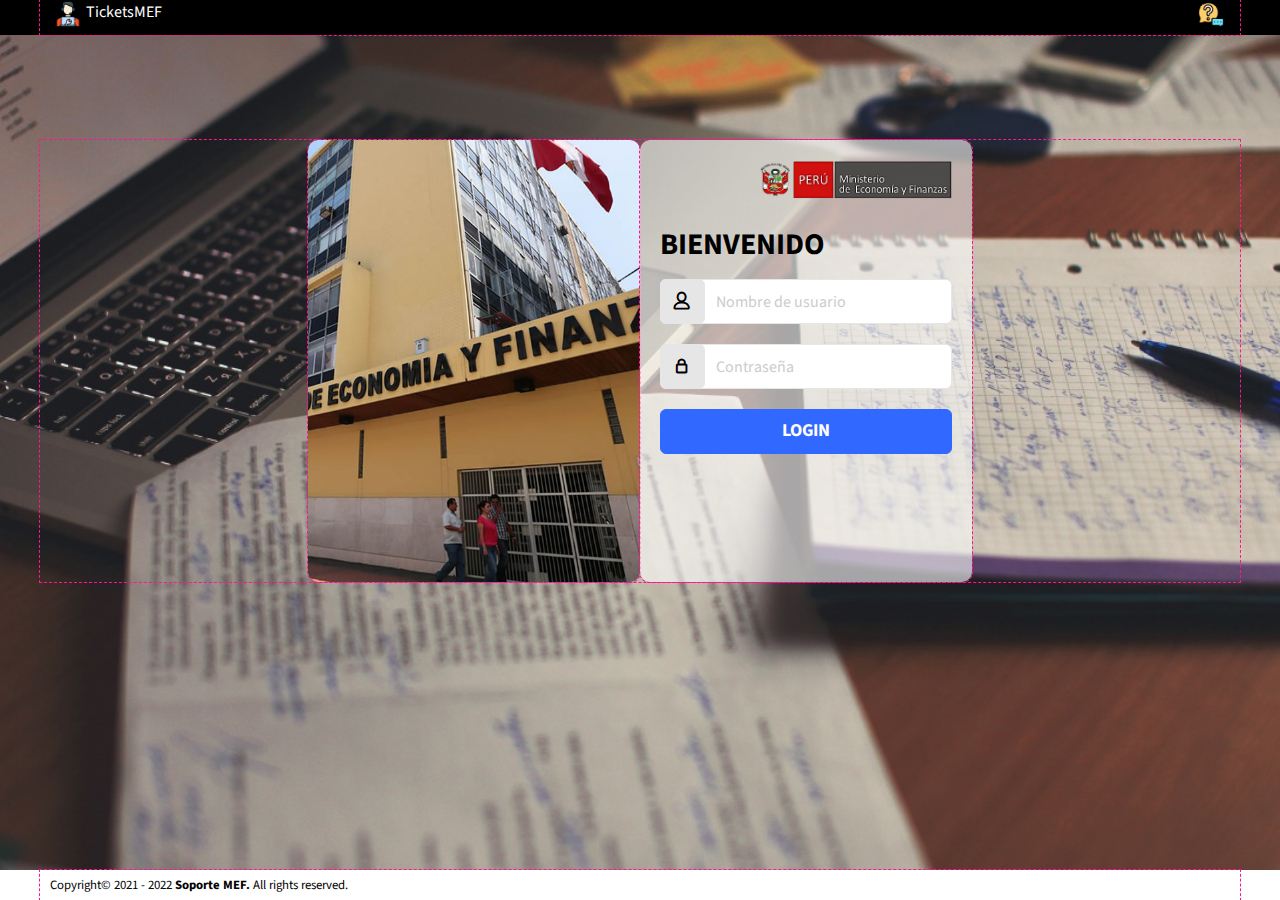
<file: index.html>
<!DOCTYPE html>
<!--version de HTML-->
<html lang="es">
<!--Identar bien el codigo-->

<head>
    <!--ahi estan etiquetas de cabecera-->
    <meta charset="UTF-8">
    <!--la pagina tendra caracteres especiales-->
    <meta name="description" content="Descripcion: Somos los mejores XD.">
    <!--descripcion-->
    <title>Login</title>
    <!-- Linearicons -->
    <link rel="stylesheet" href="css/linearicons.css">
    <!-- Normalize CSS -->
    <link rel="stylesheet" href="normalize/normalize.css">
    <!-- CSS -->
    <link rel="stylesheet" href="css/style_login.css">
    <!--Hoja de estilos  estilo css-->
</head>

<body>
    <header class="main-header">
        <div class="container">
            <div class="encabezado">
                <div class="logo-sistema">
                    <figure><img src="img/icono_titulo.png" alt="Ayuda" title="" class="icon-header"></figure>
                    <p>TicketsMEF</p>
                </div>
                <button id="button-ayuda">
                    <figure><img src="img/pregunta.png" alt="Ayuda" title="" class="icon-header"></figure>
                </button>
            </div>
            <div id="content-ayuda"></div>
        </div>
    </header>

    <main>
        <div class="container">
            <div class="seccion-logeo">
                <div class="banner">
                </div>
                <div class="form-logeo">
                    <figure><img src="img/logo.png" width="191.77px" height="39px" alt="" title=""></figure>
                    <div class="formulario">
                        <h1>BIENVENIDO</h1>
                        <form action="pages/pagina_principal_admin.html" method="GET">
                            <!--no usar metodo GET ya que aparece la info en la url-->
                            <span class="icon-user"></span>
                            <input type="text" placeholder="Nombre de usuario" required /><!-- nombre -->

                            <span class="icon-lock"></span>
                            <input type="password" placeholder="Contraseña" required /><!-- password -->
                            <!--catpcha-->
                            <button type="submit">LOGIN</button><!--SUBMIT*/-->
                            <!-- tiene un evento por defecto enviar la informacion -->
                        </form>
                    </div>
                </div>
            </div>
        </div>
    </main>

    <footer class="main-footer">
        <div class="container">
            <div class="pie-pagina">
                <p><small>Copyright© 2021 - 2022 <strong>Soporte MEF.</strong> All rights reserved.</small></p>
            </div>
        </div>
    </footer>

    <!-- jQuery -->
   <script type="text/javascript" src="https://code.jquery.com/jquery-3.6.0.min.js"></script>
   <script type="text/javascript" src="js/app1.js"></script>

</body>

</html>
</file>
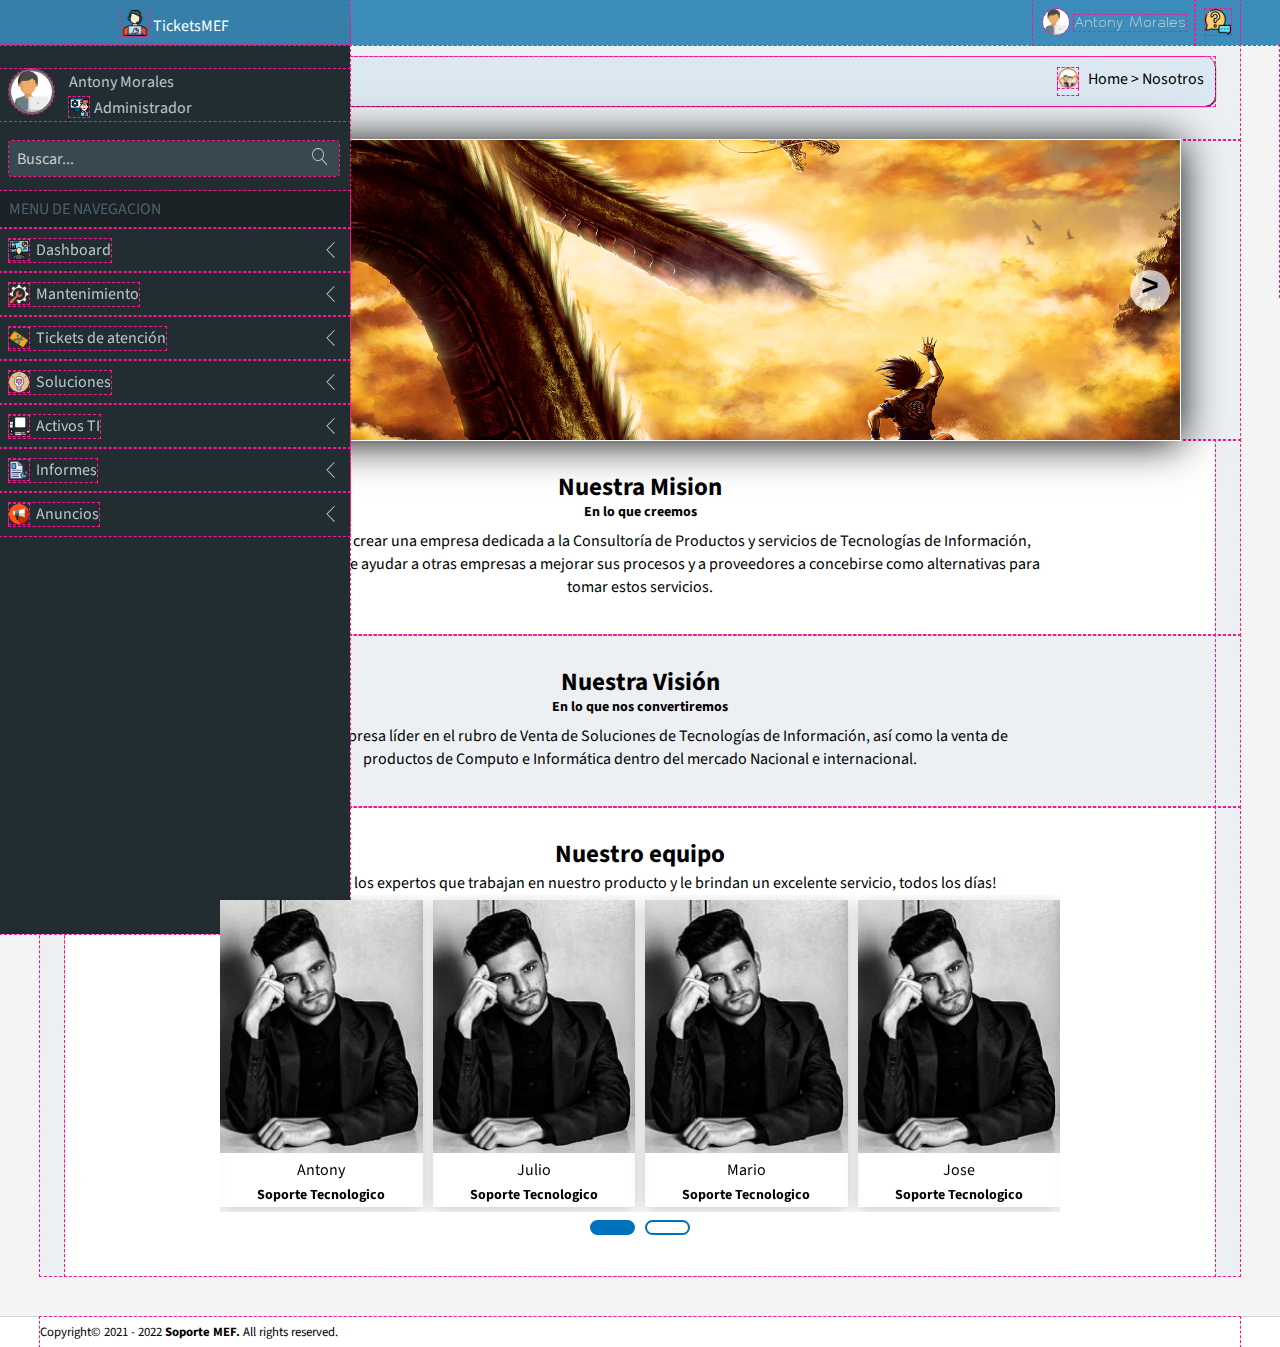
<file: pages/pagina_nosotros.html>
<!DOCTYPE html>
<!--version de HTML-->
<html lang="es">
<!--Identar bien el codigo-->

<head>
    <!--ahi estan etiquetas de cabecera-->
    <!--ahi estan etiquetas de cabecera-->
    <meta charset="UTF-8">
    <!--la pagina tendra caracteres especiales-->
    <meta name="description" content="Descripcion: Somos los mejores XD.">
    <!--descripcion-->
    <title>Home - Nosotros</title>
    <!-- Linearicons -->
    <link rel="stylesheet" href="../css/linearicons.css">
    <!-- Normalize CSS -->
    <link rel="stylesheet" href="../css/normalize.css">
    <!--Estilos Carouzel-->
    <script src="https://code.jquery.com/jquery-3.6.0.min.js"></script>
    <script src="https://cdnjs.cloudflare.com/ajax/libs/OwlCarousel2/2.3.4/owl.carousel.min.js"></script>
    <link rel="stylesheet" href="https://cdnjs.cloudflare.com/ajax/libs/OwlCarousel2/2.3.4/assets/owl.carousel.css">
    <!-- CSS -->
    <link rel="stylesheet" href="../css/style.css">
    <!--Hoja de estilos  estilo css-->
</head>

<body>
    <header class="main-header">
        <div class="container">
            <div class="encabezado">
                <div class="encabezado-izquierda">
                    <button class="icon-header-buttom" id="displayNone">
                        <figure><img src="../img/icono_menu.png" alt="" title="" class="icon-header"></figure>
                    </button>
                    <a href="../pages/pagina_principal_admin.html" class="icon-header-buttom">
                        <figure><img src="../img/house.png" alt="" title="" class="icon-header"></figure>
                    </a>
                    <a href="../pages/pagina_nosotros.html" class="icon-header-buttom">
                        <figure><img src="../img/icono_nosotros.png" alt="" title="" class="icon-header"></figure>
                    </a>
                </div>
                <ul class="encabezado-derecha">
                    <li>
                        <a href="#" class="icon-header-buttom-login">
                            <figure><img src="../img/icono_sesion_v2.png" alt="" title=""
                                    class="icon-header user-image">
                            </figure>
                            <p>Antony Morales</p>
                        </a>
                    </li>
                    <li>
                        <button id="button-ayuda" class="icon-header-buttom">
                            <figure><img src="../img/pregunta.png" alt="Ayuda" title="" class="icon-header">
                            </figure>
                        </button>
                    </li>
                </ul>
                <div id="content-ayuda"></div>
            </div>
        </div>
    </header>

    <aside class="container-navegacion" id="hide-me">
        <div class="encabezado-menu">
            <div class="encabezado-menu-flex">
                <figure><img src="../img/icono_titulo.png" alt="" title="" class="icon-header"></figure>
                <p>TicketsMEF</p>
            </div>
        </div>
        <div class="contenido-menu">
            <div class="contenido-menu-sesion">
                <figure><img src="../img/icono_sesion_v2.png" alt="" title="" class="icon-user user-image"></figure>
                <div>
                    <p>Antony Morales</p>
                    <figure><img src="../img/administrador-de-sistema.png" alt="" title="" class="icon-general">
                        <p>Administrador</p>
                    </figure>
                </div>
            </div>
            <form action="#" method="GET" class="contenido-menu-buscador">
                <input type="text" name="" title="" placeholder="Buscar...">
                <span>
                    <button type="submit" name="buscar"><i class="icon-magnifier"></i>
                    </button>
                </span>
            </form>
            <div class="menu-navegacion">
                <p>MENU DE NAVEGACION</p>
            </div>
            <nav>
                <ul>
                    <li class="menu-navegacion-explorar">
                        <a href="#">
                            <figure>
                                <img src="../img/icono_dashboard.png" alt="" title="" class="icon-general">
                                <span>Dashboard</span>
                            </figure>
                            <span class="icon-chevron-left"></span>
                        </a>
                    </li>
                    <li class="menu-navegacion-explorar">
                        <a href="#">
                            <figure>
                                <img src="../img/mantenimiento.png" alt="" title="" class="icon-general">
                                <span>Mantenimiento</span>
                            </figure>
                            <span class="icon-chevron-left"></span>
                        </a>
                    </li>
                    <li class="menu-navegacion-explorar">
                        <a href="#">
                            <figure>
                                <img src="../img/ticket_icono.png" alt="" title="" class="icon-general">
                                <span>Tickets de atención</span>
                            </figure>
                            <span class="icon-chevron-left"></span>
                        </a>
                    </li>
                    <li class="menu-navegacion-explorar">
                        <a href="#">
                            <figure>
                                <img src="../img/soluciones_icono.png" alt="" title="" class="icon-general">
                                <span>Soluciones</span>
                            </figure>
                            <span class="icon-chevron-left"></span>
                        </a>
                    </li>
                    <li class="menu-navegacion-explorar">
                        <a href="#">
                            <figure>
                                <img src="../img/ActivosTI_icono.png" alt="" title="" class="icon-general">
                                <span>Activos TI</span>
                            </figure>
                            <span class="icon-chevron-left"></span>
                        </a>
                    </li>
                    <li class="menu-navegacion-explorar">
                        <a href="#">
                            <figure>
                                <img src="../img/icono_informes.png" alt="" title="" class="icon-general">
                                <span>Informes</span>
                            </figure>
                            <span class="icon-chevron-left"></span>
                        </a>
                    </li>
                    <li class="menu-navegacion-explorar">
                        <a href="#">
                            <figure>
                                <img src="../img/pngegg.png" alt="" title="" class="icon-general">
                                <span>Anuncios</span>
                            </figure>
                            <span class="icon-chevron-left"></span>
                        </a>
                    </li>
                </ul>
            </nav>
        </div>
    </aside>

    <main>
        <section>
            <div class="container fondo-cont">
                <h1>Nosotros</h1>
                <div class="content-vista">
                    <div class="content-v">
                        <figure><img src="../img/icono_nosotros.png" alt="" title="" class="icon-general"></figure>
                        <p>Home > Nosotros</p>
                    </div>
                </div>
            </div>
        </section>
        <section>
            <div class="container-2">
                <!--<div class="container-fondo">
                    <div class="content-comunicados">
                    </div>
                </div>-->
                <div class="container-slider">
                    <div class="slider" id="slider">
                        <div class="slider__section">
                            <img src="../img/img1.jpg" alt="" class="slider__img">
                        </div>
                        <div class="slider__section">
                            <img src="../img/img2.jpg" alt="" class="slider__img">
                        </div>
                        <div class="slider__section">
                            <img src="../img/img3.jpg" alt="" class="slider__img">
                        </div>
                        <div class="slider__section">
                            <img src="../img/img4.png" alt="" class="slider__img">
                        </div>
                    </div>
                    <div class="slider__btn slider__btn--right" id="btn-right">&#62;</div>
                    <div class="slider__btn slider__btn--left" id="btn-left">&#62;</div>
                </div>
            </div>
        </section>
        <section>
            <div class="container-2">
                <div class="container-fondo">
                    <div class="content-nosotros">
                        <h2>Nuestra Mision</h2>
                        <h3>En lo que creemos</h3>
                        <p>Nace la idea de crear una empresa dedicada a la Consultoría de Productos y servicios
                            de Tecnologías de Información, con el objetivo de ayudar a otras empresas a mejorar
                            sus procesos y a proveedores a concebirse como alternativas para tomar estos
                            servicios.</p>
                    </div>
                </div>
            </div>
        </section>
        <section>
            <div class="container-2">
                <div class="container-fondo">
                    <div class="content-nosotros">
                        <h2>Nuestra Visión</h2>
                        <h3>En lo que nos convertiremos</h3>
                        <p>Ser una empresa líder en el rubro de Venta de Soluciones de
                            Tecnologías de Información, así como la venta de productos de Computo e Informática dentro
                            del
                            mercado Nacional e internacional.</p>
                    </div>
                </div>
            </div>
        </section>
        <section>
            <div class="container-2">
                <div class="container-fondo">
                    <div class="content-nosotros">
                        <h2>Nuestro equipo</h2>
                        <p>¡Conoce a los expertos que trabajan en nuestro
                            producto y le brindan un excelente servicio, todos los
                            días!</p>
                        <!--galeria de fotos nuestro equipo-->

                        <div class="body-wrapper">
                            <div class="wrapper">
                                <div class="carousel owl-carousel">
                                    <div class="card">
                                        <figure><img src="../img/foto01.jpg" alt="" title="">
                                            <figcaption>
                                                <p>Antony</p>
                                                <h3>Soporte Tecnologico</h3>
                                            </figcaption>
                                        </figure>
                                    </div>
                                    <div class="card">
                                        <figure><img src="../img/foto01.jpg" alt="" title="">
                                            <figcaption>
                                                <p>Julio</p>
                                                <h3>Soporte Tecnologico</h3>
                                            </figcaption>
                                        </figure>
                                    </div>
                                    <div class="card">
                                        <figure><img src="../img/foto01.jpg" alt="" title="">
                                            <figcaption>
                                                <p>Mario</p>
                                                <h3>Soporte Tecnologico</h3>
                                            </figcaption>
                                        </figure>
                                    </div>
                                    <div class="card">
                                        <figure><img src="../img/foto01.jpg" alt="" title="">
                                            <figcaption>
                                                <p>Jose</p>
                                                <h3>Soporte Tecnologico</h3>
                                            </figcaption>
                                        </figure>
                                    </div>
                                    <div class="card">
                                        <figure><img src="../img/foto01.jpg" alt="" title="">
                                            <figcaption>
                                                <p>Antony</p>
                                                <h3>Soporte Tecnologico</h3>
                                            </figcaption>
                                        </figure>
                                    </div>
                                </div>
                            </div>
                        </div>

                    </div>
                </div>
            </div>
        </section>
    </main>

    <footer class="main-footer">
        <div class="container">
            <div class="pie-pagina">
                <p><small>Copyright© 2021 - 2022 <strong>Soporte MEF.</strong> All rights reserved.</small></p>
            </div>
        </div>
    </footer>

    <!-- jQuery -->
    <script type="text/javascript" src="../js/app1.js"></script>
    <script type="text/javascript" src="../js/slider.js"></script>
    <script type="text/javascript" src="../js/carouzel_responsive.js"></script>
</body>

</html>
</file>
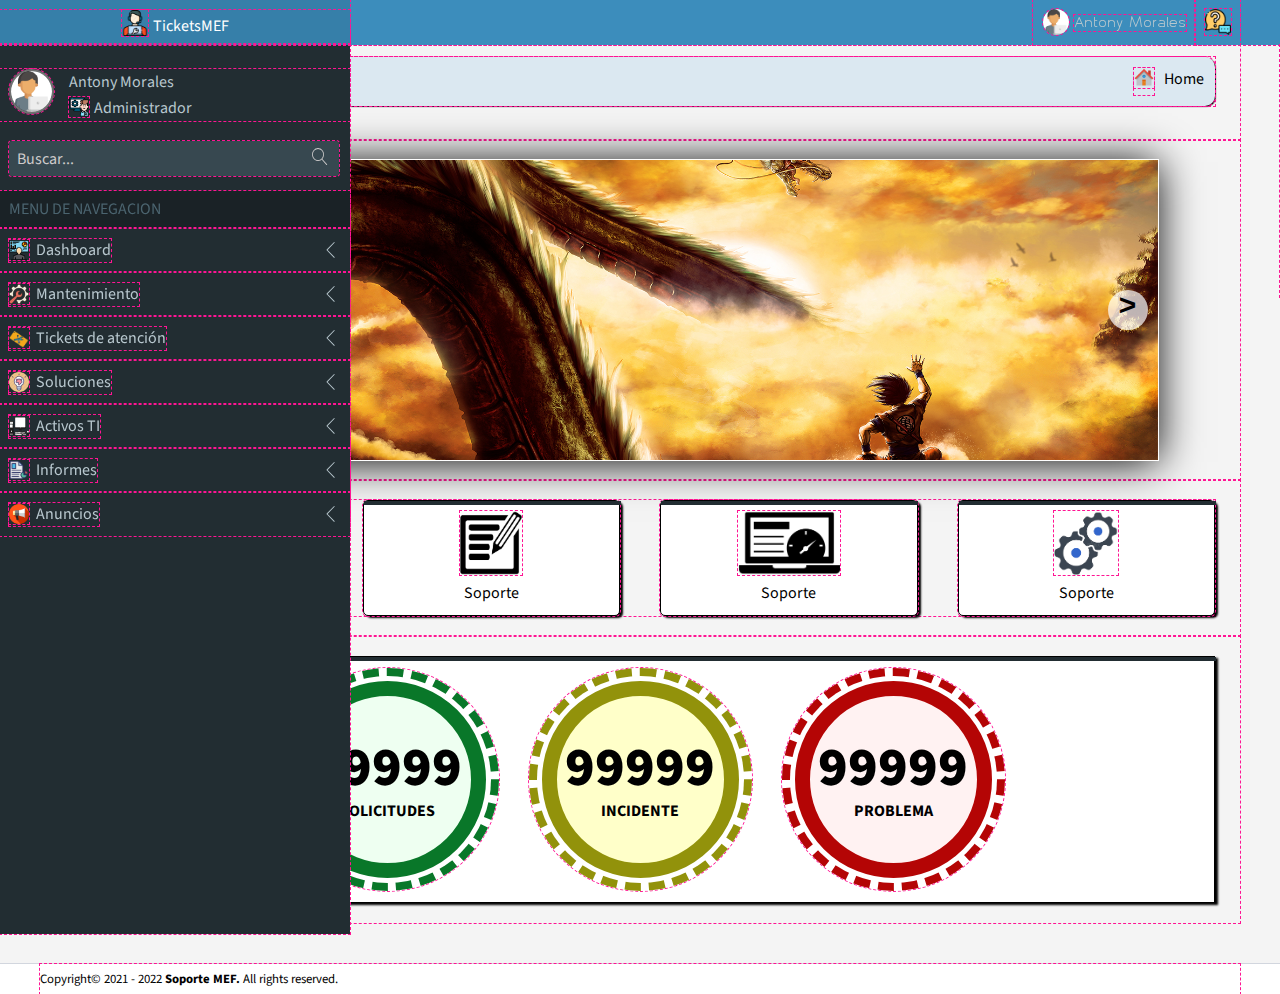
<file: pages/pagina_principal_admin.html>
<!DOCTYPE html>
<!--version de HTML-->
<html lang="es">
<!--Identar bien el codigo-->

<head>
    <!--ahi estan etiquetas de cabecera-->
    <!--ahi estan etiquetas de cabecera-->
    <meta charset="UTF-8">
    <!--la pagina tendra caracteres especiales-->
    <meta name="description" content="Descripcion: Somos los mejores XD.">
    <!--descripcion-->
    <title>Home - Pagina Principal</title>
    <!-- Linearicons -->
    <link rel="stylesheet" href="../css/linearicons.css">
    <!-- Normalize CSS -->
    <link rel="stylesheet" href="../css/normalize.css">
    <!-- CSS -->
    <link rel="stylesheet" href="../css/style.css">
    <!--Hoja de estilos  estilo css-->
</head>

<body>
    
        <header class="main-header">
            <div class="container">
                <div class="encabezado">
                    <div class="encabezado-izquierda">
                        <button class="icon-header-buttom" id="displayNone">
                            <figure><img src="../img/icono_menu.png" alt="" title="" class="icon-header"></figure>
                        </button>
                        <a href="../pages/pagina_principal_admin.html" class="icon-header-buttom">
                            <figure><img src="../img/house.png" alt="" title="" class="icon-header"></figure>
                        </a>
                        <a href="../pages/pagina_nosotros.html" class="icon-header-buttom">
                            <figure><img src="../img/icono_nosotros.png" alt="" title="" class="icon-header"></figure>
                        </a>
                    </div>
                    <ul class="encabezado-derecha">
                        <li>
                            <a href="#" class="icon-header-buttom-login">
                                <figure><img src="../img/icono_sesion_v2.png" alt="" title=""
                                        class="icon-header user-image">
                                </figure>
                                <p>Antony Morales</p>
                            </a>
                        </li>
                        <li>
                            <button id="button-ayuda" class="icon-header-buttom">
                                <figure><img src="../img/pregunta.png" alt="Ayuda" title="" class="icon-header">
                                </figure>
                            </button>
                        </li>
                    </ul>
                    <div id="content-ayuda"></div>
                </div>
            </div>
        </header>
    
    <aside class="container-navegacion" id="hide-me">
        <div class="encabezado-menu">
            <div class="encabezado-menu-flex">
                <figure><img src="../img/icono_titulo.png" alt="" title="" class="icon-header"></figure>
                <p>TicketsMEF</p>
            </div>
        </div>
        <div class="contenido-menu">
            <div class="contenido-menu-sesion">
                <figure><img src="../img/icono_sesion_v2.png" alt="" title="" class="icon-user user-image"></figure>
                <div>
                    <p>Antony Morales</p>
                    <figure><img src="../img/administrador-de-sistema.png" alt="" title="" class="icon-general">
                        <p>Administrador</p>
                    </figure>
                </div>
            </div>
            <form action="#" method="GET" class="contenido-menu-buscador">
                <input type="text" name="" title="" placeholder="Buscar...">
                <span>
                    <button type="submit" name="buscar"><i class="icon-magnifier"></i>
                    </button>
                </span>
            </form>
            <div class="menu-navegacion">
                <p>MENU DE NAVEGACION</p>
            </div>
            <nav>
                <ul>
                    <li class="menu-navegacion-explorar">
                        <a href="#">
                            <figure>
                                <img src="../img/icono_dashboard.png" alt="" title="" class="icon-general">
                                <span>Dashboard</span>
                            </figure>
                            <span class="icon-chevron-left"></span>
                        </a>
                    </li>
                    <li class="menu-navegacion-explorar">
                        <a href="#">
                            <figure>
                                <img src="../img/mantenimiento.png" alt="" title="" class="icon-general">
                                <span>Mantenimiento</span>
                            </figure>
                            <span class="icon-chevron-left"></span>
                        </a>
                    </li>
                    <li class="menu-navegacion-explorar">
                        <a href="#">
                            <figure>
                                <img src="../img/ticket_icono.png" alt="" title="" class="icon-general">
                                <span>Tickets de atención</span>
                            </figure>
                            <span class="icon-chevron-left"></span>
                        </a>
                    </li>
                    <li class="menu-navegacion-explorar">
                        <a href="#">
                            <figure>
                                <img src="../img/soluciones_icono.png" alt="" title="" class="icon-general">
                                <span>Soluciones</span>
                            </figure>
                            <span class="icon-chevron-left"></span>
                        </a>
                    </li>
                    <li class="menu-navegacion-explorar">
                        <a href="#">
                            <figure>
                                <img src="../img/ActivosTI_icono.png" alt="" title="" class="icon-general">
                                <span>Activos TI</span>
                            </figure>
                            <span class="icon-chevron-left"></span>
                        </a>
                    </li>
                    <li class="menu-navegacion-explorar">
                        <a href="#">
                            <figure>
                                <img src="../img/icono_informes.png" alt="" title="" class="icon-general">
                                <span>Informes</span>
                            </figure>
                            <span class="icon-chevron-left"></span>
                        </a>
                    </li>
                    <li class="menu-navegacion-explorar">
                        <a href="#">
                            <figure>
                                <img src="../img/pngegg.png" alt="" title="" class="icon-general">
                                <span>Anuncios</span>
                            </figure>
                            <span class="icon-chevron-left"></span>
                        </a>
                    </li>
                </ul>
            </nav>
        </div>
    </aside>

    <main>
        <section>
            <div class="container">
                <h1>Home</h1>
                <div class="content-vista">
                    <div class="content-v">
                        <figure><img src="../img/house.png" alt="" title="" class="icon-general"></figure>
                        <p>Home</p>
                    </div>
                </div>

            </div>
        </section>
        <section>
            <div class="container">
                <!--<div class="content-comunicados">
                </div>-->
                <div class="container-slider">
                    <div class="slider" id="slider">
                        <div class="slider__section">
                            <img src="../img/img1.jpg" alt="" class="slider__img">
                        </div>
                        <div class="slider__section">
                            <img src="../img/img2.jpg" alt="" class="slider__img">
                        </div>
                        <div class="slider__section">
                            <img src="../img/img3.jpg" alt="" class="slider__img">
                        </div>
                        <div class="slider__section">
                            <img src="../img/img4.png" alt="" class="slider__img">
                        </div>
                    </div>
                    <div class="slider__btn slider__btn--right" id="btn-right">&#62;</div>
                    <div class="slider__btn slider__btn--left" id="btn-left">&#62;</div>
                </div>
            </div>
        </section>
        <section>
            <div class="container">
                <div class="content-cards">
                    <div class="card-1">
                        <figure><img src="../img/support-icons.png" alt="" title="" class="icon-card"></figure>
                        <p>Soporte</p>
                    </div>
                    <div class="card-1">
                        <figure><img src="../img/edicion.png" alt="" title="" class="icon-card"></figure>
                        <p>Soporte</p>
                    </div>
                    <div class="card-1">
                        <figure><img src="../img/dashboard.png" alt="" title="" class="icon-card"></figure>
                        <p>Soporte</p>
                    </div>
                    <div class="card-1">
                        <figure><img src="../img/configuracion.png" alt="" title="" class="icon-card"></figure>
                        <p>Soporte</p>
                    </div>
                </div>
            </div>
        </section>
        <section>
            <div class="container">
                <div class="content-estadistico">
                    <div class="card-2">
                        <div class="card-2-int">
                            <p>99999</p>
                            <p>SOLICITUDES</p>
                        </div>
                    </div>
                    <div class="card-2">
                        <div class="card-2-int">
                            <p>99999</p>
                            <p>INCIDENTE</p>
                        </div>
                    </div>
                    <div class="card-2">
                        <div class="card-2-int">
                            <p>99999</p>
                            <p>PROBLEMA</p>
                        </div>
                    </div>
                </div>
            </div>
        </section>
    </main>

    <footer class="main-footer">
        <div class="container">
            <div class="pie-pagina">
                <p><small>Copyright© 2021 - 2022 <strong>Soporte MEF.</strong> All rights reserved.</small></p>
            </div>
        </div>
    </footer>
    <!-- jQuery -->
    <script type="text/javascript" src="https://code.jquery.com/jquery-3.6.0.min.js"></script>
    <script type="text/javascript" src="../js/app1.js"></script>
    <script type="text/javascript" src="../js/slider.js"></script>
</body>

</html>
</file>
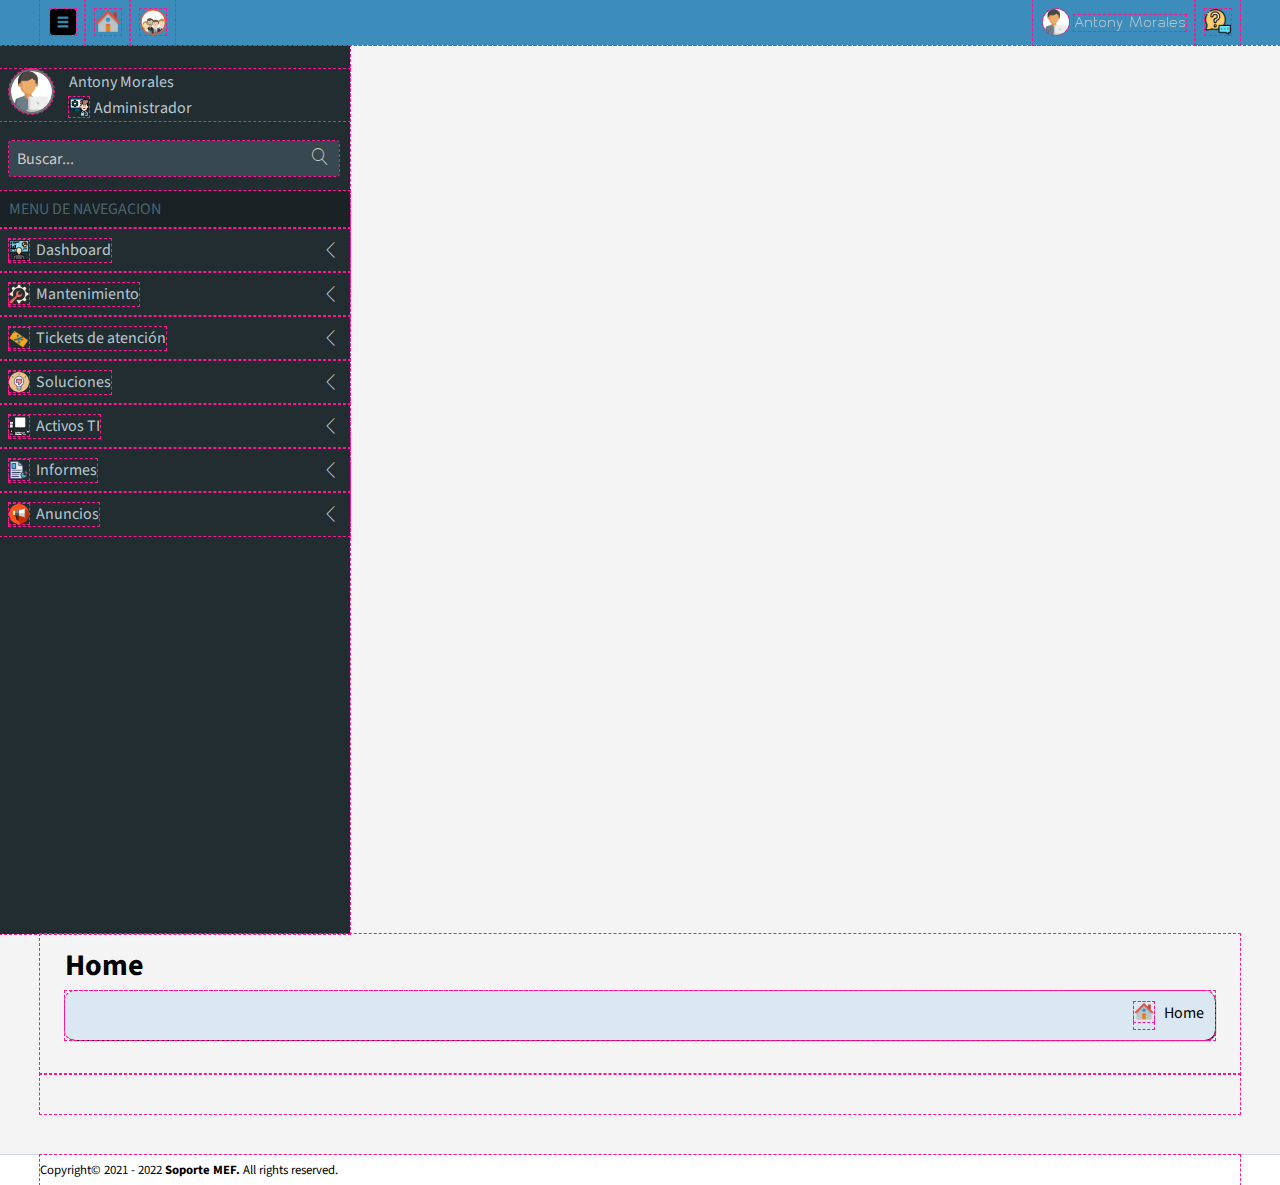
<file: probando/EJEMPLO_ESTRUCTURA.html>
<!DOCTYPE html>
<!--version de HTML-->
<html lang="es">
<!--Identar bien el codigo-->

<head>
    <!--ahi estan etiquetas de cabecera-->
    <!--ahi estan etiquetas de cabecera-->
    <meta charset="UTF-8">
    <!--la pagina tendra caracteres especiales-->
    <meta name="description" content="Descripcion: Somos los mejores XD.">
    <!--descripcion-->
    <title>Home - Pagina Principal</title>
    <!-- Linearicons -->
    <link rel="stylesheet" href="../css/linearicons.css">
    <!-- Normalize CSS -->
    <link rel="stylesheet" href="../css/normalize.css">
    <!-- CSS -->
    <link rel="stylesheet" href="../css/style.css">
    <!--Hoja de estilos  estilo css-->
</head>

<body>
    <header class="main-header">
        <div class="container">
            <div class="encabezado">
                <div class="encabezado-izquierda">
                    <a href="#" class="icon-header-buttom">
                        <figure><img src="../img/icono_menu.png" alt="" title="" class="icon-header"></figure>
                    </a>
                    <a href="#" class="icon-header-buttom">
                        <figure><img src="../img/house.png" alt="" title="" class="icon-header"></figure>
                    </a>
                    <a href="#" class="icon-header-buttom">
                        <figure><img src="../img/icono_nosotros.png" alt="" title="" class="icon-header"></figure>
                    </a>
                </div>
                <ul class="encabezado-derecha">
                    <li>
                        <a href="#" class="icon-header-buttom-login">
                            <figure><img src="../img/icono_sesion_v2.png" alt="" title=""
                                    class="icon-header user-image">
                            </figure>
                            <p>Antony Morales</p>
                        </a>
                    </li>
                    <li><a href="#" class="icon-header-buttom">
                            <figure><img src="../img/pregunta.png" alt="Ayuda" title="" class="icon-header">
                            </figure>
                        </a>
                    </li>
                </ul>

            </div>
        </div>
    </header>

    <aside class="container-navegacion">
        <div class="encabezado-menu">
            <div class="encabezado-menu-flex">
                <figure><img src="../img/icono_titulo.png" alt="" title="" class="icon-header"></figure>
                <p>TicketsMEF</p>
            </div>
        </div>
        <div class="contenido-menu">
            <div class="contenido-menu-sesion">
                <figure><img src="../img/icono_sesion_v2.png" alt="" title="" class="icon-user user-image"></figure>
                <div>
                    <p>Antony Morales</p>
                    <figure><img src="../img/administrador-de-sistema.png" alt="" title="" class="icon-general">
                        <p>Administrador</p>
                    </figure>
                </div>
            </div>
            <form action="#" method="GET" class="contenido-menu-buscador">
                <input type="text" name="" title="" placeholder="Buscar...">
                <span>
                    <button type="submit" name="buscar"><i class="icon-magnifier"></i>
                    </button>
                </span>
            </form>
            <div class="menu-navegacion">
                <p>MENU DE NAVEGACION</p>
            </div>
            <nav>
                <ul>
                    <li class="menu-navegacion-explorar">
                        <a href="#">
                            <figure>
                                <img src="../img/icono_dashboard.png" alt="" title="" class="icon-general">
                                <span>Dashboard</span>
                            </figure>
                            <span class="icon-chevron-left"></span>
                        </a>
                    </li>
                    <li class="menu-navegacion-explorar">
                        <a href="#">
                            <figure>
                                <img src="../img/mantenimiento.png" alt="" title="" class="icon-general">
                                <span>Mantenimiento</span>
                            </figure>
                            <span class="icon-chevron-left"></span>
                        </a>
                    </li>
                    <li class="menu-navegacion-explorar">
                        <a href="#">
                            <figure>
                                <img src="../img/ticket_icono.png" alt="" title="" class="icon-general">
                                <span>Tickets de atención</span>
                            </figure>
                            <span class="icon-chevron-left"></span>
                        </a>
                    </li>
                    <li class="menu-navegacion-explorar">
                        <a href="#">
                            <figure>
                                <img src="../img/soluciones_icono.png" alt="" title="" class="icon-general">
                                <span>Soluciones</span>
                            </figure>
                            <span class="icon-chevron-left"></span>
                        </a>
                    </li>
                    <li class="menu-navegacion-explorar">
                        <a href="#">
                            <figure>
                                <img src="../img/ActivosTI_icono.png" alt="" title="" class="icon-general">
                                <span>Activos TI</span>
                            </figure>
                            <span class="icon-chevron-left"></span>
                        </a>
                    </li>
                    <li class="menu-navegacion-explorar">
                        <a href="#">
                            <figure>
                                <img src="../img/icono_informes.png" alt="" title="" class="icon-general">
                                <span>Informes</span>
                            </figure>
                            <span class="icon-chevron-left"></span>
                        </a>
                    </li>
                    <li class="menu-navegacion-explorar">
                        <a href="#">
                            <figure>
                                <img src="../img/pngegg.png" alt="" title="" class="icon-general">
                                <span>Anuncios</span>
                            </figure>
                            <span class="icon-chevron-left"></span>
                        </a>
                    </li>
                </ul>
            </nav>
        </div>
    </aside>

    <main>
        <section>
            <div class="container">

                <h1>Home</h1>
                
                <div class="content-vista">
                    <div class="content-v">
                        <figure><img src="../img/house.png" alt="" title="" class="icon-general"></figure>
                        <p>Home</p>
                    </div>
                </div>

                
                
            
            </div>
        </section>
        <section>
            <div class="container">
                <!--
                <div class="content-comunicados">

                </div>

                -->

            </div>
        </section>
        <section>
            
        </section>
    </main>
    <footer class="main-footer">
        <div class="container">
            <div class="pie-pagina">
                <p><small>Copyright© 2021 - 2022 <strong>Soporte MEF.</strong> All rights reserved.</small></p>
            </div>
        </div>
    </footer>
</body>

</html>
</file>
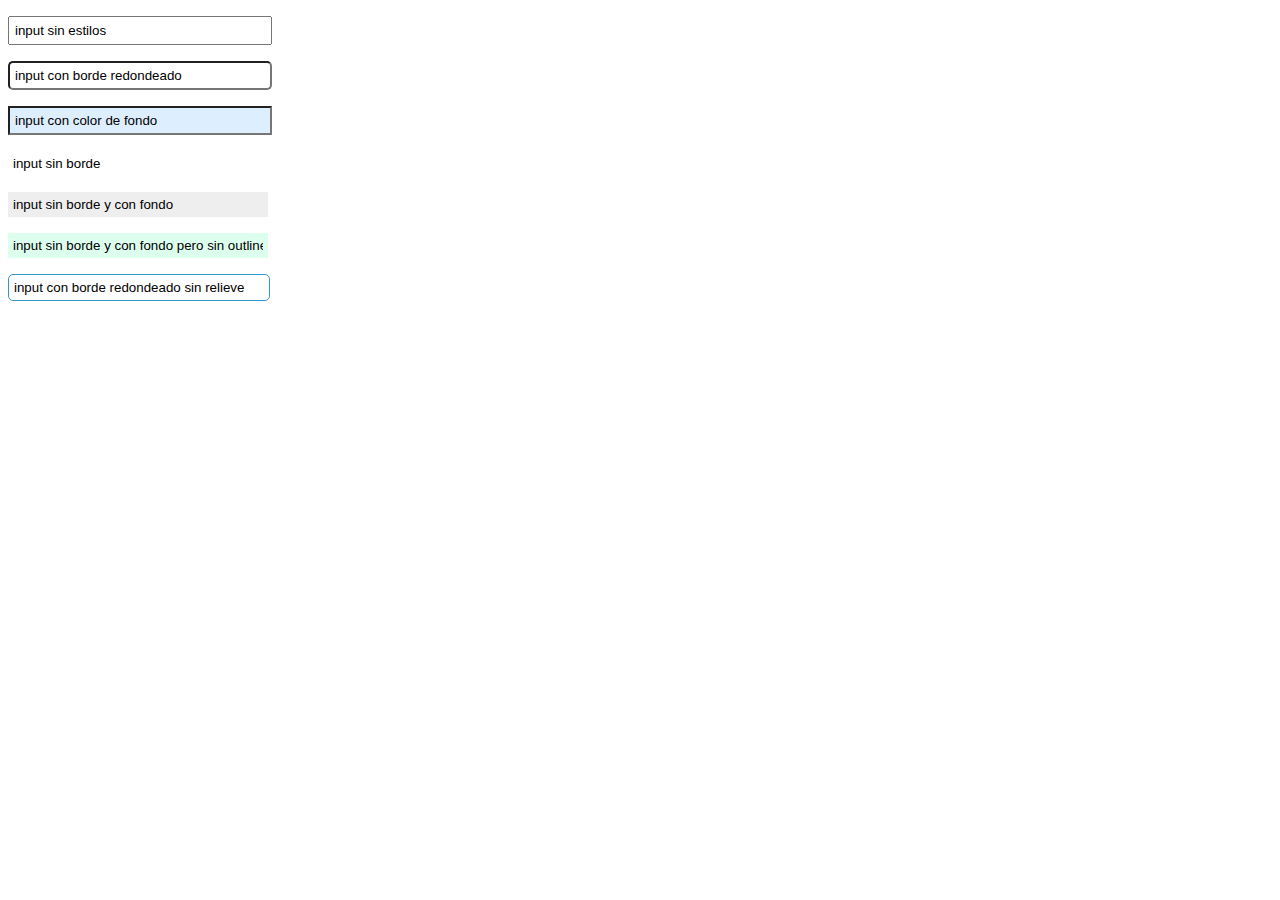
<file: probando/prueba.html>
<!DOCTYPE html>
 <html lang="es">
 <head>
   <meta charset="UTF-8">
   <title>Campo input sin borde</title>
   <style>
   input {
     width: 250px;
     padding: 5px;
   }
   .redondeado {
     border-radius: 5px;
   }
   .confondo {
     background-color: #def;
   }
   .sinborde {
     border: 0;
   }
   .sinbordefondo {
     background-color: #eee;
     border: 0;
   }
   .outlinenone {
     outline: none;
     background-color: #dfe;
     border: 0;
   }
   .redondeadonorelieve {
     border-radius: 5px;
     border: 1px solid #39c;
   }
   </style>
 </head>
 <body>
   <p>
     <input type="text" value="input sin estilos">
   </p>
   <p>
     <input type="text" class="redondeado" value="input con borde redondeado">
   </p>
   <p>
     <input type="text" class="confondo" value="input con color de fondo">
   </p>
   <p>
     <input type="text" class="sinborde" value="input sin borde">
   </p>
   <p>
     <input type="text" class="sinbordefondo" value="input sin borde y con fondo">
   </p>
   <p>
     <input type="text" class="outlinenone" value="input sin borde y con fondo pero sin outline">
   </p>

  <p>
     <input type="text" class="redondeadonorelieve" value="input con borde redondeado sin relieve">
   </p>
 </body>
 </html>
</file>
<file: css/linearicons.css>
@font-face {
    font-family: 'Linearicons';
    /* src:    url('../fonts/linearicons/Linearicons.eot?h8szj8');*/
    src:url('../fonts/Linearicons/Linearicons.eot') format('embedded-opentype'),
        url('../fonts/Linearicons/Linearicons.ttf') format('truetype'),
        url('../fonts/Linearicons/Linearicons.woff') format('woff'),
        url('../fonts/Linearicons/Linearicons.svg') format('svg'); 
    font-weight: normal;
    font-style: normal;
}

[class^="icon-"], [class*=" icon-"] {
    /* use !important to prevent issues with browser extensions that change fonts */
    font-family: 'Linearicons' !important;
    speak: none;
    font-style: normal;
    font-weight: normal;
    font-variant: normal;
    text-transform: none;
    line-height: 1;

    /* Better Font Rendering =========== */
    -webkit-font-smoothing: antialiased;
    -moz-osx-font-smoothing: grayscale;
}

.icon-home:before {
    content: "\e600";
}
.icon-home2:before {
    content: "\e601";
}
.icon-home3:before {
    content: "\e602";
}
.icon-home4:before {
    content: "\e603";
}
.icon-home5:before {
    content: "\e604";
}
.icon-home6:before {
    content: "\e605";
}
.icon-bathtub:before {
    content: "\e606";
}
.icon-toothbrush:before {
    content: "\e607";
}
.icon-bed:before {
    content: "\e608";
}
.icon-couch:before {
    content: "\e609";
}
.icon-chair:before {
    content: "\e60a";
}
.icon-city:before {
    content: "\e60b";
}
.icon-apartment:before {
    content: "\e60c";
}
.icon-pencil:before {
    content: "\e60d";
}
.icon-pencil2:before {
    content: "\e60e";
}
.icon-pen:before {
    content: "\e60f";
}
.icon-pencil3:before {
    content: "\e610";
}
.icon-eraser:before {
    content: "\e611";
}
.icon-pencil4:before {
    content: "\e612";
}
.icon-pencil5:before {
    content: "\e613";
}
.icon-feather:before {
    content: "\e614";
}
.icon-feather2:before {
    content: "\e615";
}
.icon-feather3:before {
    content: "\e616";
}
.icon-pen2:before {
    content: "\e617";
}
.icon-pen-add:before {
    content: "\e618";
}
.icon-pen-remove:before {
    content: "\e619";
}
.icon-vector:before {
    content: "\e61a";
}
.icon-pen3:before {
    content: "\e61b";
}
.icon-blog:before {
    content: "\e61c";
}
.icon-brush:before {
    content: "\e61d";
}
.icon-brush2:before {
    content: "\e61e";
}
.icon-spray:before {
    content: "\e61f";
}
.icon-paint-roller:before {
    content: "\e620";
}
.icon-stamp:before {
    content: "\e621";
}
.icon-tape:before {
    content: "\e622";
}
.icon-desk-tape:before {
    content: "\e623";
}
.icon-texture:before {
    content: "\e624";
}
.icon-eye-dropper:before {
    content: "\e625";
}
.icon-palette:before {
    content: "\e626";
}
.icon-color-sampler:before {
    content: "\e627";
}
.icon-bucket:before {
    content: "\e628";
}
.icon-gradient:before {
    content: "\e629";
}
.icon-gradient2:before {
    content: "\e62a";
}
.icon-magic-wand:before {
    content: "\e62b";
}
.icon-magnet:before {
    content: "\e62c";
}
.icon-pencil-ruler:before {
    content: "\e62d";
}
.icon-pencil-ruler2:before {
    content: "\e62e";
}
.icon-compass:before {
    content: "\e62f";
}
.icon-aim:before {
    content: "\e630";
}
.icon-gun:before {
    content: "\e631";
}
.icon-bottle:before {
    content: "\e632";
}
.icon-drop:before {
    content: "\e633";
}
.icon-drop-crossed:before {
    content: "\e634";
}
.icon-drop2:before {
    content: "\e635";
}
.icon-snow:before {
    content: "\e636";
}
.icon-snow2:before {
    content: "\e637";
}
.icon-fire:before {
    content: "\e638";
}
.icon-lighter:before {
    content: "\e639";
}
.icon-knife:before {
    content: "\e63a";
}
.icon-dagger:before {
    content: "\e63b";
}
.icon-tissue:before {
    content: "\e63c";
}
.icon-toilet-paper:before {
    content: "\e63d";
}
.icon-poop:before {
    content: "\e63e";
}
.icon-umbrella:before {
    content: "\e63f";
}
.icon-umbrella2:before {
    content: "\e640";
}
.icon-rain:before {
    content: "\e641";
}
.icon-tornado:before {
    content: "\e642";
}
.icon-wind:before {
    content: "\e643";
}
.icon-fan:before {
    content: "\e644";
}
.icon-contrast:before {
    content: "\e645";
}
.icon-sun-small:before {
    content: "\e646";
}
.icon-sun:before {
    content: "\e647";
}
.icon-sun2:before {
    content: "\e648";
}
.icon-moon:before {
    content: "\e649";
}
.icon-cloud:before {
    content: "\e64a";
}
.icon-cloud-upload:before {
    content: "\e64b";
}
.icon-cloud-download:before {
    content: "\e64c";
}
.icon-cloud-rain:before {
    content: "\e64d";
}
.icon-cloud-hailstones:before {
    content: "\e64e";
}
.icon-cloud-snow:before {
    content: "\e64f";
}
.icon-cloud-windy:before {
    content: "\e650";
}
.icon-sun-wind:before {
    content: "\e651";
}
.icon-cloud-fog:before {
    content: "\e652";
}
.icon-cloud-sun:before {
    content: "\e653";
}
.icon-cloud-lightning:before {
    content: "\e654";
}
.icon-cloud-sync:before {
    content: "\e655";
}
.icon-cloud-lock:before {
    content: "\e656";
}
.icon-cloud-gear:before {
    content: "\e657";
}
.icon-cloud-alert:before {
    content: "\e658";
}
.icon-cloud-check:before {
    content: "\e659";
}
.icon-cloud-cross:before {
    content: "\e65a";
}
.icon-cloud-crossed:before {
    content: "\e65b";
}
.icon-cloud-database:before {
    content: "\e65c";
}
.icon-database:before {
    content: "\e65d";
}
.icon-database-add:before {
    content: "\e65e";
}
.icon-database-remove:before {
    content: "\e65f";
}
.icon-database-lock:before {
    content: "\e660";
}
.icon-database-refresh:before {
    content: "\e661";
}
.icon-database-check:before {
    content: "\e662";
}
.icon-database-history:before {
    content: "\e663";
}
.icon-database-upload:before {
    content: "\e664";
}
.icon-database-download:before {
    content: "\e665";
}
.icon-server:before {
    content: "\e666";
}
.icon-shield:before {
    content: "\e667";
}
.icon-shield-check:before {
    content: "\e668";
}
.icon-shield-alert:before {
    content: "\e669";
}
.icon-shield-cross:before {
    content: "\e66a";
}
.icon-lock:before {
    content: "\e66b";
}
.icon-rotation-lock:before {
    content: "\e66c";
}
.icon-unlock:before {
    content: "\e66d";
}
.icon-key:before {
    content: "\e66e";
}
.icon-key-hole:before {
    content: "\e66f";
}
.icon-toggle-off:before {
    content: "\e670";
}
.icon-toggle-on:before {
    content: "\e671";
}
.icon-cog:before {
    content: "\e672";
}
.icon-cog2:before {
    content: "\e673";
}
.icon-wrench:before {
    content: "\e674";
}
.icon-screwdriver:before {
    content: "\e675";
}
.icon-hammer-wrench:before {
    content: "\e676";
}
.icon-hammer:before {
    content: "\e677";
}
.icon-saw:before {
    content: "\e678";
}
.icon-axe:before {
    content: "\e679";
}
.icon-axe2:before {
    content: "\e67a";
}
.icon-shovel:before {
    content: "\e67b";
}
.icon-pickaxe:before {
    content: "\e67c";
}
.icon-factory:before {
    content: "\e67d";
}
.icon-factory2:before {
    content: "\e67e";
}
.icon-recycle:before {
    content: "\e67f";
}
.icon-trash:before {
    content: "\e680";
}
.icon-trash2:before {
    content: "\e681";
}
.icon-trash3:before {
    content: "\e682";
}
.icon-broom:before {
    content: "\e683";
}
.icon-game:before {
    content: "\e684";
}
.icon-gamepad:before {
    content: "\e685";
}
.icon-joystick:before {
    content: "\e686";
}
.icon-dice:before {
    content: "\e687";
}
.icon-spades:before {
    content: "\e688";
}
.icon-diamonds:before {
    content: "\e689";
}
.icon-clubs:before {
    content: "\e68a";
}
.icon-hearts:before {
    content: "\e68b";
}
.icon-heart:before {
    content: "\e68c";
}
.icon-star:before {
    content: "\e68d";
}
.icon-star-half:before {
    content: "\e68e";
}
.icon-star-empty:before {
    content: "\e68f";
}
.icon-flag:before {
    content: "\e690";
}
.icon-flag2:before {
    content: "\e691";
}
.icon-flag3:before {
    content: "\e692";
}
.icon-mailbox-full:before {
    content: "\e693";
}
.icon-mailbox-empty:before {
    content: "\e694";
}
.icon-at-sign:before {
    content: "\e695";
}
.icon-envelope:before {
    content: "\e696";
}
.icon-envelope-open:before {
    content: "\e697";
}
.icon-paperclip:before {
    content: "\e698";
}
.icon-paper-plane:before {
    content: "\e699";
}
.icon-reply:before {
    content: "\e69a";
}
.icon-reply-all:before {
    content: "\e69b";
}
.icon-inbox:before {
    content: "\e69c";
}
.icon-inbox2:before {
    content: "\e69d";
}
.icon-outbox:before {
    content: "\e69e";
}
.icon-box:before {
    content: "\e69f";
}
.icon-archive:before {
    content: "\e6a0";
}
.icon-archive2:before {
    content: "\e6a1";
}
.icon-drawers:before {
    content: "\e6a2";
}
.icon-drawers2:before {
    content: "\e6a3";
}
.icon-drawers3:before {
    content: "\e6a4";
}
.icon-eye:before {
    content: "\e6a5";
}
.icon-eye-crossed:before {
    content: "\e6a6";
}
.icon-eye-plus:before {
    content: "\e6a7";
}
.icon-eye-minus:before {
    content: "\e6a8";
}
.icon-binoculars:before {
    content: "\e6a9";
}
.icon-binoculars2:before {
    content: "\e6aa";
}
.icon-hdd:before {
    content: "\e6ab";
}
.icon-hdd-down:before {
    content: "\e6ac";
}
.icon-hdd-up:before {
    content: "\e6ad";
}
.icon-floppy-disk:before {
    content: "\e6ae";
}
.icon-disc:before {
    content: "\e6af";
}
.icon-tape2:before {
    content: "\e6b0";
}
.icon-printer:before {
    content: "\e6b1";
}
.icon-shredder:before {
    content: "\e6b2";
}
.icon-file-empty:before {
    content: "\e6b3";
}
.icon-file-add:before {
    content: "\e6b4";
}
.icon-file-check:before {
    content: "\e6b5";
}
.icon-file-lock:before {
    content: "\e6b6";
}
.icon-files:before {
    content: "\e6b7";
}
.icon-copy:before {
    content: "\e6b8";
}
.icon-compare:before {
    content: "\e6b9";
}
.icon-folder:before {
    content: "\e6ba";
}
.icon-folder-search:before {
    content: "\e6bb";
}
.icon-folder-plus:before {
    content: "\e6bc";
}
.icon-folder-minus:before {
    content: "\e6bd";
}
.icon-folder-download:before {
    content: "\e6be";
}
.icon-folder-upload:before {
    content: "\e6bf";
}
.icon-folder-star:before {
    content: "\e6c0";
}
.icon-folder-heart:before {
    content: "\e6c1";
}
.icon-folder-user:before {
    content: "\e6c2";
}
.icon-folder-shared:before {
    content: "\e6c3";
}
.icon-folder-music:before {
    content: "\e6c4";
}
.icon-folder-picture:before {
    content: "\e6c5";
}
.icon-folder-film:before {
    content: "\e6c6";
}
.icon-scissors:before {
    content: "\e6c7";
}
.icon-paste:before {
    content: "\e6c8";
}
.icon-clipboard-empty:before {
    content: "\e6c9";
}
.icon-clipboard-pencil:before {
    content: "\e6ca";
}
.icon-clipboard-text:before {
    content: "\e6cb";
}
.icon-clipboard-check:before {
    content: "\e6cc";
}
.icon-clipboard-down:before {
    content: "\e6cd";
}
.icon-clipboard-left:before {
    content: "\e6ce";
}
.icon-clipboard-alert:before {
    content: "\e6cf";
}
.icon-clipboard-user:before {
    content: "\e6d0";
}
.icon-register:before {
    content: "\e6d1";
}
.icon-enter:before {
    content: "\e6d2";
}
.icon-exit:before {
    content: "\e6d3";
}
.icon-papers:before {
    content: "\e6d4";
}
.icon-news:before {
    content: "\e6d5";
}
.icon-reading:before {
    content: "\e6d6";
}
.icon-typewriter:before {
    content: "\e6d7";
}
.icon-document:before {
    content: "\e6d8";
}
.icon-document2:before {
    content: "\e6d9";
}
.icon-graduation-hat:before {
    content: "\e6da";
}
.icon-license:before {
    content: "\e6db";
}
.icon-license2:before {
    content: "\e6dc";
}
.icon-medal-empty:before {
    content: "\e6dd";
}
.icon-medal-first:before {
    content: "\e6de";
}
.icon-medal-second:before {
    content: "\e6df";
}
.icon-medal-third:before {
    content: "\e6e0";
}
.icon-podium:before {
    content: "\e6e1";
}
.icon-trophy:before {
    content: "\e6e2";
}
.icon-trophy2:before {
    content: "\e6e3";
}
.icon-music-note:before {
    content: "\e6e4";
}
.icon-music-note2:before {
    content: "\e6e5";
}
.icon-music-note3:before {
    content: "\e6e6";
}
.icon-playlist:before {
    content: "\e6e7";
}
.icon-playlist-add:before {
    content: "\e6e8";
}
.icon-guitar:before {
    content: "\e6e9";
}
.icon-trumpet:before {
    content: "\e6ea";
}
.icon-album:before {
    content: "\e6eb";
}
.icon-shuffle:before {
    content: "\e6ec";
}
.icon-repeat-one:before {
    content: "\e6ed";
}
.icon-repeat:before {
    content: "\e6ee";
}
.icon-headphones:before {
    content: "\e6ef";
}
.icon-headset:before {
    content: "\e6f0";
}
.icon-loudspeaker:before {
    content: "\e6f1";
}
.icon-equalizer:before {
    content: "\e6f2";
}
.icon-theater:before {
    content: "\e6f3";
}
.icon-3d-glasses:before {
    content: "\e6f4";
}
.icon-ticket:before {
    content: "\e6f5";
}
.icon-presentation:before {
    content: "\e6f6";
}
.icon-play:before {
    content: "\e6f7";
}
.icon-film-play:before {
    content: "\e6f8";
}
.icon-clapboard-play:before {
    content: "\e6f9";
}
.icon-media:before {
    content: "\e6fa";
}
.icon-film:before {
    content: "\e6fb";
}
.icon-film2:before {
    content: "\e6fc";
}
.icon-surveillance:before {
    content: "\e6fd";
}
.icon-surveillance2:before {
    content: "\e6fe";
}
.icon-camera:before {
    content: "\e6ff";
}
.icon-camera-crossed:before {
    content: "\e700";
}
.icon-camera-play:before {
    content: "\e701";
}
.icon-time-lapse:before {
    content: "\e702";
}
.icon-record:before {
    content: "\e703";
}
.icon-camera2:before {
    content: "\e704";
}
.icon-camera-flip:before {
    content: "\e705";
}
.icon-panorama:before {
    content: "\e706";
}
.icon-time-lapse2:before {
    content: "\e707";
}
.icon-shutter:before {
    content: "\e708";
}
.icon-shutter2:before {
    content: "\e709";
}
.icon-face-detection:before {
    content: "\e70a";
}
.icon-flare:before {
    content: "\e70b";
}
.icon-convex:before {
    content: "\e70c";
}
.icon-concave:before {
    content: "\e70d";
}
.icon-picture:before {
    content: "\e70e";
}
.icon-picture2:before {
    content: "\e70f";
}
.icon-picture3:before {
    content: "\e710";
}
.icon-pictures:before {
    content: "\e711";
}
.icon-book:before {
    content: "\e712";
}
.icon-audio-book:before {
    content: "\e713";
}
.icon-book2:before {
    content: "\e714";
}
.icon-bookmark:before {
    content: "\e715";
}
.icon-bookmark2:before {
    content: "\e716";
}
.icon-label:before {
    content: "\e717";
}
.icon-library:before {
    content: "\e718";
}
.icon-library2:before {
    content: "\e719";
}
.icon-contacts:before {
    content: "\e71a";
}
.icon-profile:before {
    content: "\e71b";
}
.icon-portrait:before {
    content: "\e71c";
}
.icon-portrait2:before {
    content: "\e71d";
}
.icon-user:before {
    content: "\e71e";
}
.icon-user-plus:before {
    content: "\e71f";
}
.icon-user-minus:before {
    content: "\e720";
}
.icon-user-lock:before {
    content: "\e721";
}
.icon-users:before {
    content: "\e722";
}
.icon-users2:before {
    content: "\e723";
}
.icon-users-plus:before {
    content: "\e724";
}
.icon-users-minus:before {
    content: "\e725";
}
.icon-group-work:before {
    content: "\e726";
}
.icon-woman:before {
    content: "\e727";
}
.icon-man:before {
    content: "\e728";
}
.icon-baby:before {
    content: "\e729";
}
.icon-baby2:before {
    content: "\e72a";
}
.icon-baby3:before {
    content: "\e72b";
}
.icon-baby-bottle:before {
    content: "\e72c";
}
.icon-walk:before {
    content: "\e72d";
}
.icon-hand-waving:before {
    content: "\e72e";
}
.icon-jump:before {
    content: "\e72f";
}
.icon-run:before {
    content: "\e730";
}
.icon-woman2:before {
    content: "\e731";
}
.icon-man2:before {
    content: "\e732";
}
.icon-man-woman:before {
    content: "\e733";
}
.icon-height:before {
    content: "\e734";
}
.icon-weight:before {
    content: "\e735";
}
.icon-scale:before {
    content: "\e736";
}
.icon-button:before {
    content: "\e737";
}
.icon-bow-tie:before {
    content: "\e738";
}
.icon-tie:before {
    content: "\e739";
}
.icon-socks:before {
    content: "\e73a";
}
.icon-shoe:before {
    content: "\e73b";
}
.icon-shoes:before {
    content: "\e73c";
}
.icon-hat:before {
    content: "\e73d";
}
.icon-pants:before {
    content: "\e73e";
}
.icon-shorts:before {
    content: "\e73f";
}
.icon-flip-flops:before {
    content: "\e740";
}
.icon-shirt:before {
    content: "\e741";
}
.icon-hanger:before {
    content: "\e742";
}
.icon-laundry:before {
    content: "\e743";
}
.icon-store:before {
    content: "\e744";
}
.icon-haircut:before {
    content: "\e745";
}
.icon-store-24:before {
    content: "\e746";
}
.icon-barcode:before {
    content: "\e747";
}
.icon-barcode2:before {
    content: "\e748";
}
.icon-barcode3:before {
    content: "\e749";
}
.icon-cashier:before {
    content: "\e74a";
}
.icon-bag:before {
    content: "\e74b";
}
.icon-bag2:before {
    content: "\e74c";
}
.icon-cart:before {
    content: "\e74d";
}
.icon-cart-empty:before {
    content: "\e74e";
}
.icon-cart-full:before {
    content: "\e74f";
}
.icon-cart-plus:before {
    content: "\e750";
}
.icon-cart-plus2:before {
    content: "\e751";
}
.icon-cart-add:before {
    content: "\e752";
}
.icon-cart-remove:before {
    content: "\e753";
}
.icon-cart-exchange:before {
    content: "\e754";
}
.icon-tag:before {
    content: "\e755";
}
.icon-tags:before {
    content: "\e756";
}
.icon-receipt:before {
    content: "\e757";
}
.icon-wallet:before {
    content: "\e758";
}
.icon-credit-card:before {
    content: "\e759";
}
.icon-cash-dollar:before {
    content: "\e75a";
}
.icon-cash-euro:before {
    content: "\e75b";
}
.icon-cash-pound:before {
    content: "\e75c";
}
.icon-cash-yen:before {
    content: "\e75d";
}
.icon-bag-dollar:before {
    content: "\e75e";
}
.icon-bag-euro:before {
    content: "\e75f";
}
.icon-bag-pound:before {
    content: "\e760";
}
.icon-bag-yen:before {
    content: "\e761";
}
.icon-coin-dollar:before {
    content: "\e762";
}
.icon-coin-euro:before {
    content: "\e763";
}
.icon-coin-pound:before {
    content: "\e764";
}
.icon-coin-yen:before {
    content: "\e765";
}
.icon-calculator:before {
    content: "\e766";
}
.icon-calculator2:before {
    content: "\e767";
}
.icon-abacus:before {
    content: "\e768";
}
.icon-vault:before {
    content: "\e769";
}
.icon-telephone:before {
    content: "\e76a";
}
.icon-phone-lock:before {
    content: "\e76b";
}
.icon-phone-wave:before {
    content: "\e76c";
}
.icon-phone-pause:before {
    content: "\e76d";
}
.icon-phone-outgoing:before {
    content: "\e76e";
}
.icon-phone-incoming:before {
    content: "\e76f";
}
.icon-phone-in-out:before {
    content: "\e770";
}
.icon-phone-error:before {
    content: "\e771";
}
.icon-phone-sip:before {
    content: "\e772";
}
.icon-phone-plus:before {
    content: "\e773";
}
.icon-phone-minus:before {
    content: "\e774";
}
.icon-voicemail:before {
    content: "\e775";
}
.icon-dial:before {
    content: "\e776";
}
.icon-telephone2:before {
    content: "\e777";
}
.icon-pushpin:before {
    content: "\e778";
}
.icon-pushpin2:before {
    content: "\e779";
}
.icon-map-marker:before {
    content: "\e77a";
}
.icon-map-marker-user:before {
    content: "\e77b";
}
.icon-map-marker-down:before {
    content: "\e77c";
}
.icon-map-marker-check:before {
    content: "\e77d";
}
.icon-map-marker-crossed:before {
    content: "\e77e";
}
.icon-radar:before {
    content: "\e77f";
}
.icon-compass2:before {
    content: "\e780";
}
.icon-map:before {
    content: "\e781";
}
.icon-map2:before {
    content: "\e782";
}
.icon-location:before {
    content: "\e783";
}
.icon-road-sign:before {
    content: "\e784";
}
.icon-calendar-empty:before {
    content: "\e785";
}
.icon-calendar-check:before {
    content: "\e786";
}
.icon-calendar-cross:before {
    content: "\e787";
}
.icon-calendar-31:before {
    content: "\e788";
}
.icon-calendar-full:before {
    content: "\e789";
}
.icon-calendar-insert:before {
    content: "\e78a";
}
.icon-calendar-text:before {
    content: "\e78b";
}
.icon-calendar-user:before {
    content: "\e78c";
}
.icon-mouse:before {
    content: "\e78d";
}
.icon-mouse-left:before {
    content: "\e78e";
}
.icon-mouse-right:before {
    content: "\e78f";
}
.icon-mouse-both:before {
    content: "\e790";
}
.icon-keyboard:before {
    content: "\e791";
}
.icon-keyboard-up:before {
    content: "\e792";
}
.icon-keyboard-down:before {
    content: "\e793";
}
.icon-delete:before {
    content: "\e794";
}
.icon-spell-check:before {
    content: "\e795";
}
.icon-escape:before {
    content: "\e796";
}
.icon-enter2:before {
    content: "\e797";
}
.icon-screen:before {
    content: "\e798";
}
.icon-aspect-ratio:before {
    content: "\e799";
}
.icon-signal:before {
    content: "\e79a";
}
.icon-signal-lock:before {
    content: "\e79b";
}
.icon-signal-80:before {
    content: "\e79c";
}
.icon-signal-60:before {
    content: "\e79d";
}
.icon-signal-40:before {
    content: "\e79e";
}
.icon-signal-20:before {
    content: "\e79f";
}
.icon-signal-0:before {
    content: "\e7a0";
}
.icon-signal-blocked:before {
    content: "\e7a1";
}
.icon-sim:before {
    content: "\e7a2";
}
.icon-flash-memory:before {
    content: "\e7a3";
}
.icon-usb-drive:before {
    content: "\e7a4";
}
.icon-phone:before {
    content: "\e7a5";
}
.icon-smartphone:before {
    content: "\e7a6";
}
.icon-smartphone-notification:before {
    content: "\e7a7";
}
.icon-smartphone-vibration:before {
    content: "\e7a8";
}
.icon-smartphone-embed:before {
    content: "\e7a9";
}
.icon-smartphone-waves:before {
    content: "\e7aa";
}
.icon-tablet:before {
    content: "\e7ab";
}
.icon-tablet2:before {
    content: "\e7ac";
}
.icon-laptop:before {
    content: "\e7ad";
}
.icon-laptop-phone:before {
    content: "\e7ae";
}
.icon-desktop:before {
    content: "\e7af";
}
.icon-launch:before {
    content: "\e7b0";
}
.icon-new-tab:before {
    content: "\e7b1";
}
.icon-window:before {
    content: "\e7b2";
}
.icon-cable:before {
    content: "\e7b3";
}
.icon-cable2:before {
    content: "\e7b4";
}
.icon-tv:before {
    content: "\e7b5";
}
.icon-radio:before {
    content: "\e7b6";
}
.icon-remote-control:before {
    content: "\e7b7";
}
.icon-power-switch:before {
    content: "\e7b8";
}
.icon-power:before {
    content: "\e7b9";
}
.icon-power-crossed:before {
    content: "\e7ba";
}
.icon-flash-auto:before {
    content: "\e7bb";
}
.icon-lamp:before {
    content: "\e7bc";
}
.icon-flashlight:before {
    content: "\e7bd";
}
.icon-lampshade:before {
    content: "\e7be";
}
.icon-cord:before {
    content: "\e7bf";
}
.icon-outlet:before {
    content: "\e7c0";
}
.icon-battery-power:before {
    content: "\e7c1";
}
.icon-battery-empty:before {
    content: "\e7c2";
}
.icon-battery-alert:before {
    content: "\e7c3";
}
.icon-battery-error:before {
    content: "\e7c4";
}
.icon-battery-low1:before {
    content: "\e7c5";
}
.icon-battery-low2:before {
    content: "\e7c6";
}
.icon-battery-low3:before {
    content: "\e7c7";
}
.icon-battery-mid1:before {
    content: "\e7c8";
}
.icon-battery-mid2:before {
    content: "\e7c9";
}
.icon-battery-mid3:before {
    content: "\e7ca";
}
.icon-battery-full:before {
    content: "\e7cb";
}
.icon-battery-charging:before {
    content: "\e7cc";
}
.icon-battery-charging2:before {
    content: "\e7cd";
}
.icon-battery-charging3:before {
    content: "\e7ce";
}
.icon-battery-charging4:before {
    content: "\e7cf";
}
.icon-battery-charging5:before {
    content: "\e7d0";
}
.icon-battery-charging6:before {
    content: "\e7d1";
}
.icon-battery-charging7:before {
    content: "\e7d2";
}
.icon-chip:before {
    content: "\e7d3";
}
.icon-chip-x64:before {
    content: "\e7d4";
}
.icon-chip-x86:before {
    content: "\e7d5";
}
.icon-bubble:before {
    content: "\e7d6";
}
.icon-bubbles:before {
    content: "\e7d7";
}
.icon-bubble-dots:before {
    content: "\e7d8";
}
.icon-bubble-alert:before {
    content: "\e7d9";
}
.icon-bubble-question:before {
    content: "\e7da";
}
.icon-bubble-text:before {
    content: "\e7db";
}
.icon-bubble-pencil:before {
    content: "\e7dc";
}
.icon-bubble-picture:before {
    content: "\e7dd";
}
.icon-bubble-video:before {
    content: "\e7de";
}
.icon-bubble-user:before {
    content: "\e7df";
}
.icon-bubble-quote:before {
    content: "\e7e0";
}
.icon-bubble-heart:before {
    content: "\e7e1";
}
.icon-bubble-emoticon:before {
    content: "\e7e2";
}
.icon-bubble-attachment:before {
    content: "\e7e3";
}
.icon-phone-bubble:before {
    content: "\e7e4";
}
.icon-quote-open:before {
    content: "\e7e5";
}
.icon-quote-close:before {
    content: "\e7e6";
}
.icon-dna:before {
    content: "\e7e7";
}
.icon-heart-pulse:before {
    content: "\e7e8";
}
.icon-pulse:before {
    content: "\e7e9";
}
.icon-syringe:before {
    content: "\e7ea";
}
.icon-pills:before {
    content: "\e7eb";
}
.icon-first-aid:before {
    content: "\e7ec";
}
.icon-lifebuoy:before {
    content: "\e7ed";
}
.icon-bandage:before {
    content: "\e7ee";
}
.icon-bandages:before {
    content: "\e7ef";
}
.icon-thermometer:before {
    content: "\e7f0";
}
.icon-microscope:before {
    content: "\e7f1";
}
.icon-brain:before {
    content: "\e7f2";
}
.icon-beaker:before {
    content: "\e7f3";
}
.icon-skull:before {
    content: "\e7f4";
}
.icon-bone:before {
    content: "\e7f5";
}
.icon-construction:before {
    content: "\e7f6";
}
.icon-construction-cone:before {
    content: "\e7f7";
}
.icon-pie-chart:before {
    content: "\e7f8";
}
.icon-pie-chart2:before {
    content: "\e7f9";
}
.icon-graph:before {
    content: "\e7fa";
}
.icon-chart-growth:before {
    content: "\e7fb";
}
.icon-chart-bars:before {
    content: "\e7fc";
}
.icon-chart-settings:before {
    content: "\e7fd";
}
.icon-cake:before {
    content: "\e7fe";
}
.icon-gift:before {
    content: "\e7ff";
}
.icon-balloon:before {
    content: "\e800";
}
.icon-rank:before {
    content: "\e801";
}
.icon-rank2:before {
    content: "\e802";
}
.icon-rank3:before {
    content: "\e803";
}
.icon-crown:before {
    content: "\e804";
}
.icon-lotus:before {
    content: "\e805";
}
.icon-diamond:before {
    content: "\e806";
}
.icon-diamond2:before {
    content: "\e807";
}
.icon-diamond3:before {
    content: "\e808";
}
.icon-diamond4:before {
    content: "\e809";
}
.icon-linearicons:before {
    content: "\e80a";
}
.icon-teacup:before {
    content: "\e80b";
}
.icon-teapot:before {
    content: "\e80c";
}
.icon-glass:before {
    content: "\e80d";
}
.icon-bottle2:before {
    content: "\e80e";
}
.icon-glass-cocktail:before {
    content: "\e80f";
}
.icon-glass2:before {
    content: "\e810";
}
.icon-dinner:before {
    content: "\e811";
}
.icon-dinner2:before {
    content: "\e812";
}
.icon-chef:before {
    content: "\e813";
}
.icon-scale2:before {
    content: "\e814";
}
.icon-egg:before {
    content: "\e815";
}
.icon-egg2:before {
    content: "\e816";
}
.icon-eggs:before {
    content: "\e817";
}
.icon-platter:before {
    content: "\e818";
}
.icon-steak:before {
    content: "\e819";
}
.icon-hamburger:before {
    content: "\e81a";
}
.icon-hotdog:before {
    content: "\e81b";
}
.icon-pizza:before {
    content: "\e81c";
}
.icon-sausage:before {
    content: "\e81d";
}
.icon-chicken:before {
    content: "\e81e";
}
.icon-fish:before {
    content: "\e81f";
}
.icon-carrot:before {
    content: "\e820";
}
.icon-cheese:before {
    content: "\e821";
}
.icon-bread:before {
    content: "\e822";
}
.icon-ice-cream:before {
    content: "\e823";
}
.icon-ice-cream2:before {
    content: "\e824";
}
.icon-candy:before {
    content: "\e825";
}
.icon-lollipop:before {
    content: "\e826";
}
.icon-coffee-bean:before {
    content: "\e827";
}
.icon-coffee-cup:before {
    content: "\e828";
}
.icon-cherry:before {
    content: "\e829";
}
.icon-grapes:before {
    content: "\e82a";
}
.icon-citrus:before {
    content: "\e82b";
}
.icon-apple:before {
    content: "\e82c";
}
.icon-leaf:before {
    content: "\e82d";
}
.icon-landscape:before {
    content: "\e82e";
}
.icon-pine-tree:before {
    content: "\e82f";
}
.icon-tree:before {
    content: "\e830";
}
.icon-cactus:before {
    content: "\e831";
}
.icon-paw:before {
    content: "\e832";
}
.icon-footprint:before {
    content: "\e833";
}
.icon-speed-slow:before {
    content: "\e834";
}
.icon-speed-medium:before {
    content: "\e835";
}
.icon-speed-fast:before {
    content: "\e836";
}
.icon-rocket:before {
    content: "\e837";
}
.icon-hammer2:before {
    content: "\e838";
}
.icon-balance:before {
    content: "\e839";
}
.icon-briefcase:before {
    content: "\e83a";
}
.icon-luggage-weight:before {
    content: "\e83b";
}
.icon-dolly:before {
    content: "\e83c";
}
.icon-plane:before {
    content: "\e83d";
}
.icon-plane-crossed:before {
    content: "\e83e";
}
.icon-helicopter:before {
    content: "\e83f";
}
.icon-traffic-lights:before {
    content: "\e840";
}
.icon-siren:before {
    content: "\e841";
}
.icon-road:before {
    content: "\e842";
}
.icon-engine:before {
    content: "\e843";
}
.icon-oil-pressure:before {
    content: "\e844";
}
.icon-coolant-temperature:before {
    content: "\e845";
}
.icon-car-battery:before {
    content: "\e846";
}
.icon-gas:before {
    content: "\e847";
}
.icon-gallon:before {
    content: "\e848";
}
.icon-transmission:before {
    content: "\e849";
}
.icon-car:before {
    content: "\e84a";
}
.icon-car-wash:before {
    content: "\e84b";
}
.icon-car-wash2:before {
    content: "\e84c";
}
.icon-bus:before {
    content: "\e84d";
}
.icon-bus2:before {
    content: "\e84e";
}
.icon-car2:before {
    content: "\e84f";
}
.icon-parking:before {
    content: "\e850";
}
.icon-car-lock:before {
    content: "\e851";
}
.icon-taxi:before {
    content: "\e852";
}
.icon-car-siren:before {
    content: "\e853";
}
.icon-car-wash3:before {
    content: "\e854";
}
.icon-car-wash4:before {
    content: "\e855";
}
.icon-ambulance:before {
    content: "\e856";
}
.icon-truck:before {
    content: "\e857";
}
.icon-trailer:before {
    content: "\e858";
}
.icon-scale-truck:before {
    content: "\e859";
}
.icon-train:before {
    content: "\e85a";
}
.icon-ship:before {
    content: "\e85b";
}
.icon-ship2:before {
    content: "\e85c";
}
.icon-anchor:before {
    content: "\e85d";
}
.icon-boat:before {
    content: "\e85e";
}
.icon-bicycle:before {
    content: "\e85f";
}
.icon-bicycle2:before {
    content: "\e860";
}
.icon-dumbbell:before {
    content: "\e861";
}
.icon-bench-press:before {
    content: "\e862";
}
.icon-swim:before {
    content: "\e863";
}
.icon-football:before {
    content: "\e864";
}
.icon-baseball-bat:before {
    content: "\e865";
}
.icon-baseball:before {
    content: "\e866";
}
.icon-tennis:before {
    content: "\e867";
}
.icon-tennis2:before {
    content: "\e868";
}
.icon-ping-pong:before {
    content: "\e869";
}
.icon-hockey:before {
    content: "\e86a";
}
.icon-8ball:before {
    content: "\e86b";
}
.icon-bowling:before {
    content: "\e86c";
}
.icon-bowling-pins:before {
    content: "\e86d";
}
.icon-golf:before {
    content: "\e86e";
}
.icon-golf2:before {
    content: "\e86f";
}
.icon-archery:before {
    content: "\e870";
}
.icon-slingshot:before {
    content: "\e871";
}
.icon-soccer:before {
    content: "\e872";
}
.icon-basketball:before {
    content: "\e873";
}
.icon-cube:before {
    content: "\e874";
}
.icon-3d-rotate:before {
    content: "\e875";
}
.icon-puzzle:before {
    content: "\e876";
}
.icon-glasses:before {
    content: "\e877";
}
.icon-glasses2:before {
    content: "\e878";
}
.icon-accessibility:before {
    content: "\e879";
}
.icon-wheelchair:before {
    content: "\e87a";
}
.icon-wall:before {
    content: "\e87b";
}
.icon-fence:before {
    content: "\e87c";
}
.icon-wall2:before {
    content: "\e87d";
}
.icon-icons:before {
    content: "\e87e";
}
.icon-resize-handle:before {
    content: "\e87f";
}
.icon-icons2:before {
    content: "\e880";
}
.icon-select:before {
    content: "\e881";
}
.icon-select2:before {
    content: "\e882";
}
.icon-site-map:before {
    content: "\e883";
}
.icon-earth:before {
    content: "\e884";
}
.icon-earth-lock:before {
    content: "\e885";
}
.icon-network:before {
    content: "\e886";
}
.icon-network-lock:before {
    content: "\e887";
}
.icon-planet:before {
    content: "\e888";
}
.icon-happy:before {
    content: "\e889";
}
.icon-smile:before {
    content: "\e88a";
}
.icon-grin:before {
    content: "\e88b";
}
.icon-tongue:before {
    content: "\e88c";
}
.icon-sad:before {
    content: "\e88d";
}
.icon-wink:before {
    content: "\e88e";
}
.icon-dream:before {
    content: "\e88f";
}
.icon-shocked:before {
    content: "\e890";
}
.icon-shocked2:before {
    content: "\e891";
}
.icon-tongue2:before {
    content: "\e892";
}
.icon-neutral:before {
    content: "\e893";
}
.icon-happy-grin:before {
    content: "\e894";
}
.icon-cool:before {
    content: "\e895";
}
.icon-mad:before {
    content: "\e896";
}
.icon-grin-evil:before {
    content: "\e897";
}
.icon-evil:before {
    content: "\e898";
}
.icon-wow:before {
    content: "\e899";
}
.icon-annoyed:before {
    content: "\e89a";
}
.icon-wondering:before {
    content: "\e89b";
}
.icon-confused:before {
    content: "\e89c";
}
.icon-zipped:before {
    content: "\e89d";
}
.icon-grumpy:before {
    content: "\e89e";
}
.icon-mustache:before {
    content: "\e89f";
}
.icon-tombstone-hipster:before {
    content: "\e8a0";
}
.icon-tombstone:before {
    content: "\e8a1";
}
.icon-ghost:before {
    content: "\e8a2";
}
.icon-ghost-hipster:before {
    content: "\e8a3";
}
.icon-halloween:before {
    content: "\e8a4";
}
.icon-christmas:before {
    content: "\e8a5";
}
.icon-easter-egg:before {
    content: "\e8a6";
}
.icon-mustache2:before {
    content: "\e8a7";
}
.icon-mustache-glasses:before {
    content: "\e8a8";
}
.icon-pipe:before {
    content: "\e8a9";
}
.icon-alarm:before {
    content: "\e8aa";
}
.icon-alarm-add:before {
    content: "\e8ab";
}
.icon-alarm-snooze:before {
    content: "\e8ac";
}
.icon-alarm-ringing:before {
    content: "\e8ad";
}
.icon-bullhorn:before {
    content: "\e8ae";
}
.icon-hearing:before {
    content: "\e8af";
}
.icon-volume-high:before {
    content: "\e8b0";
}
.icon-volume-medium:before {
    content: "\e8b1";
}
.icon-volume-low:before {
    content: "\e8b2";
}
.icon-volume:before {
    content: "\e8b3";
}
.icon-mute:before {
    content: "\e8b4";
}
.icon-lan:before {
    content: "\e8b5";
}
.icon-lan2:before {
    content: "\e8b6";
}
.icon-wifi:before {
    content: "\e8b7";
}
.icon-wifi-lock:before {
    content: "\e8b8";
}
.icon-wifi-blocked:before {
    content: "\e8b9";
}
.icon-wifi-mid:before {
    content: "\e8ba";
}
.icon-wifi-low:before {
    content: "\e8bb";
}
.icon-wifi-low2:before {
    content: "\e8bc";
}
.icon-wifi-alert:before {
    content: "\e8bd";
}
.icon-wifi-alert-mid:before {
    content: "\e8be";
}
.icon-wifi-alert-low:before {
    content: "\e8bf";
}
.icon-wifi-alert-low2:before {
    content: "\e8c0";
}
.icon-stream:before {
    content: "\e8c1";
}
.icon-stream-check:before {
    content: "\e8c2";
}
.icon-stream-error:before {
    content: "\e8c3";
}
.icon-stream-alert:before {
    content: "\e8c4";
}
.icon-communication:before {
    content: "\e8c5";
}
.icon-communication-crossed:before {
    content: "\e8c6";
}
.icon-broadcast:before {
    content: "\e8c7";
}
.icon-antenna:before {
    content: "\e8c8";
}
.icon-satellite:before {
    content: "\e8c9";
}
.icon-satellite2:before {
    content: "\e8ca";
}
.icon-mic:before {
    content: "\e8cb";
}
.icon-mic-mute:before {
    content: "\e8cc";
}
.icon-mic2:before {
    content: "\e8cd";
}
.icon-spotlights:before {
    content: "\e8ce";
}
.icon-hourglass:before {
    content: "\e8cf";
}
.icon-loading:before {
    content: "\e8d0";
}
.icon-loading2:before {
    content: "\e8d1";
}
.icon-loading3:before {
    content: "\e8d2";
}
.icon-refresh:before {
    content: "\e8d3";
}
.icon-refresh2:before {
    content: "\e8d4";
}
.icon-undo:before {
    content: "\e8d5";
}
.icon-redo:before {
    content: "\e8d6";
}
.icon-jump2:before {
    content: "\e8d7";
}
.icon-undo2:before {
    content: "\e8d8";
}
.icon-redo2:before {
    content: "\e8d9";
}
.icon-sync:before {
    content: "\e8da";
}
.icon-repeat-one2:before {
    content: "\e8db";
}
.icon-sync-crossed:before {
    content: "\e8dc";
}
.icon-sync2:before {
    content: "\e8dd";
}
.icon-repeat-one3:before {
    content: "\e8de";
}
.icon-sync-crossed2:before {
    content: "\e8df";
}
.icon-return:before {
    content: "\e8e0";
}
.icon-return2:before {
    content: "\e8e1";
}
.icon-refund:before {
    content: "\e8e2";
}
.icon-history:before {
    content: "\e8e3";
}
.icon-history2:before {
    content: "\e8e4";
}
.icon-self-timer:before {
    content: "\e8e5";
}
.icon-clock:before {
    content: "\e8e6";
}
.icon-clock2:before {
    content: "\e8e7";
}
.icon-clock3:before {
    content: "\e8e8";
}
.icon-watch:before {
    content: "\e8e9";
}
.icon-alarm2:before {
    content: "\e8ea";
}
.icon-alarm-add2:before {
    content: "\e8eb";
}
.icon-alarm-remove:before {
    content: "\e8ec";
}
.icon-alarm-check:before {
    content: "\e8ed";
}
.icon-alarm-error:before {
    content: "\e8ee";
}
.icon-timer:before {
    content: "\e8ef";
}
.icon-timer-crossed:before {
    content: "\e8f0";
}
.icon-timer2:before {
    content: "\e8f1";
}
.icon-timer-crossed2:before {
    content: "\e8f2";
}
.icon-download:before {
    content: "\e8f3";
}
.icon-upload:before {
    content: "\e8f4";
}
.icon-download2:before {
    content: "\e8f5";
}
.icon-upload2:before {
    content: "\e8f6";
}
.icon-enter-up:before {
    content: "\e8f7";
}
.icon-enter-down:before {
    content: "\e8f8";
}
.icon-enter-left:before {
    content: "\e8f9";
}
.icon-enter-right:before {
    content: "\e8fa";
}
.icon-exit-up:before {
    content: "\e8fb";
}
.icon-exit-down:before {
    content: "\e8fc";
}
.icon-exit-left:before {
    content: "\e8fd";
}
.icon-exit-right:before {
    content: "\e8fe";
}
.icon-enter-up2:before {
    content: "\e8ff";
}
.icon-enter-down2:before {
    content: "\e900";
}
.icon-enter-vertical:before {
    content: "\e901";
}
.icon-enter-left2:before {
    content: "\e902";
}
.icon-enter-right2:before {
    content: "\e903";
}
.icon-enter-horizontal:before {
    content: "\e904";
}
.icon-exit-up2:before {
    content: "\e905";
}
.icon-exit-down2:before {
    content: "\e906";
}
.icon-exit-left2:before {
    content: "\e907";
}
.icon-exit-right2:before {
    content: "\e908";
}
.icon-cli:before {
    content: "\e909";
}
.icon-bug:before {
    content: "\e90a";
}
.icon-code:before {
    content: "\e90b";
}
.icon-file-code:before {
    content: "\e90c";
}
.icon-file-image:before {
    content: "\e90d";
}
.icon-file-zip:before {
    content: "\e90e";
}
.icon-file-audio:before {
    content: "\e90f";
}
.icon-file-video:before {
    content: "\e910";
}
.icon-file-preview:before {
    content: "\e911";
}
.icon-file-charts:before {
    content: "\e912";
}
.icon-file-stats:before {
    content: "\e913";
}
.icon-file-spreadsheet:before {
    content: "\e914";
}
.icon-link:before {
    content: "\e915";
}
.icon-unlink:before {
    content: "\e916";
}
.icon-link2:before {
    content: "\e917";
}
.icon-unlink2:before {
    content: "\e918";
}
.icon-thumbs-up:before {
    content: "\e919";
}
.icon-thumbs-down:before {
    content: "\e91a";
}
.icon-thumbs-up2:before {
    content: "\e91b";
}
.icon-thumbs-down2:before {
    content: "\e91c";
}
.icon-thumbs-up3:before {
    content: "\e91d";
}
.icon-thumbs-down3:before {
    content: "\e91e";
}
.icon-share:before {
    content: "\e91f";
}
.icon-share2:before {
    content: "\e920";
}
.icon-share3:before {
    content: "\e921";
}
.icon-magnifier:before {
    content: "\e922";
}
.icon-file-search:before {
    content: "\e923";
}
.icon-find-replace:before {
    content: "\e924";
}
.icon-zoom-in:before {
    content: "\e925";
}
.icon-zoom-out:before {
    content: "\e926";
}
.icon-loupe:before {
    content: "\e927";
}
.icon-loupe-zoom-in:before {
    content: "\e928";
}
.icon-loupe-zoom-out:before {
    content: "\e929";
}
.icon-cross:before {
    content: "\e92a";
}
.icon-menu:before {
    content: "\e92b";
}
.icon-list:before {
    content: "\e92c";
}
.icon-list2:before {
    content: "\e92d";
}
.icon-list3:before {
    content: "\e92e";
}
.icon-menu2:before {
    content: "\e92f";
}
.icon-list4:before {
    content: "\e930";
}
.icon-menu3:before {
    content: "\e931";
}
.icon-exclamation:before {
    content: "\e932";
}
.icon-question:before {
    content: "\e933";
}
.icon-check:before {
    content: "\e934";
}
.icon-cross2:before {
    content: "\e935";
}
.icon-plus:before {
    content: "\e936";
}
.icon-minus:before {
    content: "\e937";
}
.icon-percent:before {
    content: "\e938";
}
.icon-chevron-up:before {
    content: "\e939";
}
.icon-chevron-down:before {
    content: "\e93a";
}
.icon-chevron-left:before {
    content: "\e93b";
}
.icon-chevron-right:before {
    content: "\e93c";
}
.icon-chevrons-expand-vertical:before {
    content: "\e93d";
}
.icon-chevrons-expand-horizontal:before {
    content: "\e93e";
}
.icon-chevrons-contract-vertical:before {
    content: "\e93f";
}
.icon-chevrons-contract-horizontal:before {
    content: "\e940";
}
.icon-arrow-up:before {
    content: "\e941";
}
.icon-arrow-down:before {
    content: "\e942";
}
.icon-arrow-left:before {
    content: "\e943";
}
.icon-arrow-right:before {
    content: "\e944";
}
.icon-arrow-up-right:before {
    content: "\e945";
}
.icon-arrows-merge:before {
    content: "\e946";
}
.icon-arrows-split:before {
    content: "\e947";
}
.icon-arrow-divert:before {
    content: "\e948";
}
.icon-arrow-return:before {
    content: "\e949";
}
.icon-expand:before {
    content: "\e94a";
}
.icon-contract:before {
    content: "\e94b";
}
.icon-expand2:before {
    content: "\e94c";
}
.icon-contract2:before {
    content: "\e94d";
}
.icon-move:before {
    content: "\e94e";
}
.icon-tab:before {
    content: "\e94f";
}
.icon-arrow-wave:before {
    content: "\e950";
}
.icon-expand3:before {
    content: "\e951";
}
.icon-expand4:before {
    content: "\e952";
}
.icon-contract3:before {
    content: "\e953";
}
.icon-notification:before {
    content: "\e954";
}
.icon-warning:before {
    content: "\e955";
}
.icon-notification-circle:before {
    content: "\e956";
}
.icon-question-circle:before {
    content: "\e957";
}
.icon-menu-circle:before {
    content: "\e958";
}
.icon-checkmark-circle:before {
    content: "\e959";
}
.icon-cross-circle:before {
    content: "\e95a";
}
.icon-plus-circle:before {
    content: "\e95b";
}
.icon-circle-minus:before {
    content: "\e95c";
}
.icon-percent-circle:before {
    content: "\e95d";
}
.icon-arrow-up-circle:before {
    content: "\e95e";
}
.icon-arrow-down-circle:before {
    content: "\e95f";
}
.icon-arrow-left-circle:before {
    content: "\e960";
}
.icon-arrow-right-circle:before {
    content: "\e961";
}
.icon-chevron-up-circle:before {
    content: "\e962";
}
.icon-chevron-down-circle:before {
    content: "\e963";
}
.icon-chevron-left-circle:before {
    content: "\e964";
}
.icon-chevron-right-circle:before {
    content: "\e965";
}
.icon-backward-circle:before {
    content: "\e966";
}
.icon-first-circle:before {
    content: "\e967";
}
.icon-previous-circle:before {
    content: "\e968";
}
.icon-stop-circle:before {
    content: "\e969";
}
.icon-play-circle:before {
    content: "\e96a";
}
.icon-pause-circle:before {
    content: "\e96b";
}
.icon-next-circle:before {
    content: "\e96c";
}
.icon-last-circle:before {
    content: "\e96d";
}
.icon-forward-circle:before {
    content: "\e96e";
}
.icon-eject-circle:before {
    content: "\e96f";
}
.icon-crop:before {
    content: "\e970";
}
.icon-frame-expand:before {
    content: "\e971";
}
.icon-frame-contract:before {
    content: "\e972";
}
.icon-focus:before {
    content: "\e973";
}
.icon-transform:before {
    content: "\e974";
}
.icon-grid:before {
    content: "\e975";
}
.icon-grid-crossed:before {
    content: "\e976";
}
.icon-layers:before {
    content: "\e977";
}
.icon-layers-crossed:before {
    content: "\e978";
}
.icon-toggle:before {
    content: "\e979";
}
.icon-rulers:before {
    content: "\e97a";
}
.icon-ruler:before {
    content: "\e97b";
}
.icon-funnel:before {
    content: "\e97c";
}
.icon-flip-horizontal:before {
    content: "\e97d";
}
.icon-flip-vertical:before {
    content: "\e97e";
}
.icon-flip-horizontal2:before {
    content: "\e97f";
}
.icon-flip-vertical2:before {
    content: "\e980";
}
.icon-angle:before {
    content: "\e981";
}
.icon-angle2:before {
    content: "\e982";
}
.icon-subtract:before {
    content: "\e983";
}
.icon-combine:before {
    content: "\e984";
}
.icon-intersect:before {
    content: "\e985";
}
.icon-exclude:before {
    content: "\e986";
}
.icon-align-center-vertical:before {
    content: "\e987";
}
.icon-align-right:before {
    content: "\e988";
}
.icon-align-bottom:before {
    content: "\e989";
}
.icon-align-left:before {
    content: "\e98a";
}
.icon-align-center-horizontal:before {
    content: "\e98b";
}
.icon-align-top:before {
    content: "\e98c";
}
.icon-square:before {
    content: "\e98d";
}
.icon-plus-square:before {
    content: "\e98e";
}
.icon-minus-square:before {
    content: "\e98f";
}
.icon-percent-square:before {
    content: "\e990";
}
.icon-arrow-up-square:before {
    content: "\e991";
}
.icon-arrow-down-square:before {
    content: "\e992";
}
.icon-arrow-left-square:before {
    content: "\e993";
}
.icon-arrow-right-square:before {
    content: "\e994";
}
.icon-chevron-up-square:before {
    content: "\e995";
}
.icon-chevron-down-square:before {
    content: "\e996";
}
.icon-chevron-left-square:before {
    content: "\e997";
}
.icon-chevron-right-square:before {
    content: "\e998";
}
.icon-check-square:before {
    content: "\e999";
}
.icon-cross-square:before {
    content: "\e99a";
}
.icon-menu-square:before {
    content: "\e99b";
}
.icon-prohibited:before {
    content: "\e99c";
}
.icon-circle:before {
    content: "\e99d";
}
.icon-radio-button:before {
    content: "\e99e";
}
.icon-ligature:before {
    content: "\e99f";
}
.icon-text-format:before {
    content: "\e9a0";
}
.icon-text-format-remove:before {
    content: "\e9a1";
}
.icon-text-size:before {
    content: "\e9a2";
}
.icon-bold:before {
    content: "\e9a3";
}
.icon-italic:before {
    content: "\e9a4";
}
.icon-underline:before {
    content: "\e9a5";
}
.icon-strikethrough:before {
    content: "\e9a6";
}
.icon-highlight:before {
    content: "\e9a7";
}
.icon-text-align-left:before {
    content: "\e9a8";
}
.icon-text-align-center:before {
    content: "\e9a9";
}
.icon-text-align-right:before {
    content: "\e9aa";
}
.icon-text-align-justify:before {
    content: "\e9ab";
}
.icon-line-spacing:before {
    content: "\e9ac";
}
.icon-indent-increase:before {
    content: "\e9ad";
}
.icon-indent-decrease:before {
    content: "\e9ae";
}
.icon-text-wrap:before {
    content: "\e9af";
}
.icon-pilcrow:before {
    content: "\e9b0";
}
.icon-direction-ltr:before {
    content: "\e9b1";
}
.icon-direction-rtl:before {
    content: "\e9b2";
}
.icon-page-break:before {
    content: "\e9b3";
}
.icon-page-break2:before {
    content: "\e9b4";
}
.icon-sort-alpha-asc:before {
    content: "\e9b5";
}
.icon-sort-alpha-desc:before {
    content: "\e9b6";
}
.icon-sort-numeric-asc:before {
    content: "\e9b7";
}
.icon-sort-numeric-desc:before {
    content: "\e9b8";
}
.icon-sort-amount-asc:before {
    content: "\e9b9";
}
.icon-sort-amount-desc:before {
    content: "\e9ba";
}
.icon-sort-time-asc:before {
    content: "\e9bb";
}
.icon-sort-time-desc:before {
    content: "\e9bc";
}
.icon-sigma:before {
    content: "\e9bd";
}
.icon-pencil-line:before {
    content: "\e9be";
}
.icon-hand:before {
    content: "\e9bf";
}
.icon-pointer-up:before {
    content: "\e9c0";
}
.icon-pointer-right:before {
    content: "\e9c1";
}
.icon-pointer-down:before {
    content: "\e9c2";
}
.icon-pointer-left:before {
    content: "\e9c3";
}
.icon-finger-tap:before {
    content: "\e9c4";
}
.icon-fingers-tap:before {
    content: "\e9c5";
}
.icon-reminder:before {
    content: "\e9c6";
}
.icon-fingers-crossed:before {
    content: "\e9c7";
}
.icon-fingers-victory:before {
    content: "\e9c8";
}
.icon-gesture-zoom:before {
    content: "\e9c9";
}
.icon-gesture-pinch:before {
    content: "\e9ca";
}
.icon-fingers-scroll-horizontal:before {
    content: "\e9cb";
}
.icon-fingers-scroll-vertical:before {
    content: "\e9cc";
}
.icon-fingers-scroll-left:before {
    content: "\e9cd";
}
.icon-fingers-scroll-right:before {
    content: "\e9ce";
}
.icon-hand2:before {
    content: "\e9cf";
}
.icon-pointer-up2:before {
    content: "\e9d0";
}
.icon-pointer-right2:before {
    content: "\e9d1";
}
.icon-pointer-down2:before {
    content: "\e9d2";
}
.icon-pointer-left2:before {
    content: "\e9d3";
}
.icon-finger-tap2:before {
    content: "\e9d4";
}
.icon-fingers-tap2:before {
    content: "\e9d5";
}
.icon-reminder2:before {
    content: "\e9d6";
}
.icon-gesture-zoom2:before {
    content: "\e9d7";
}
.icon-gesture-pinch2:before {
    content: "\e9d8";
}
.icon-fingers-scroll-horizontal2:before {
    content: "\e9d9";
}
.icon-fingers-scroll-vertical2:before {
    content: "\e9da";
}
.icon-fingers-scroll-left2:before {
    content: "\e9db";
}
.icon-fingers-scroll-right2:before {
    content: "\e9dc";
}
.icon-fingers-scroll-vertical3:before {
    content: "\e9dd";
}
.icon-border-style:before {
    content: "\e9de";
}
.icon-border-all:before {
    content: "\e9df";
}
.icon-border-outer:before {
    content: "\e9e0";
}
.icon-border-inner:before {
    content: "\e9e1";
}
.icon-border-top:before {
    content: "\e9e2";
}
.icon-border-horizontal:before {
    content: "\e9e3";
}
.icon-border-bottom:before {
    content: "\e9e4";
}
.icon-border-left:before {
    content: "\e9e5";
}
.icon-border-vertical:before {
    content: "\e9e6";
}
.icon-border-right:before {
    content: "\e9e7";
}
.icon-border-none:before {
    content: "\e9e8";
}
.icon-ellipsis:before {
    content: "\e9e9";
}
.icon-uni21:before {
    content: "\21";
}
.icon-uni22:before {
    content: "\22";
}
.icon-uni23:before {
    content: "\23";
}
.icon-uni24:before {
    content: "\24";
}
.icon-uni25:before {
    content: "\25";
}
.icon-uni26:before {
    content: "\26";
}
.icon-uni27:before {
    content: "\27";
}
.icon-uni28:before {
    content: "\28";
}
.icon-uni29:before {
    content: "\29";
}
.icon-uni2a:before {
    content: "\2a";
}
.icon-uni2b:before {
    content: "\2b";
}
.icon-uni2c:before {
    content: "\2c";
}
.icon-uni2d:before {
    content: "\2d";
}
.icon-uni2e:before {
    content: "\2e";
}
.icon-uni2f:before {
    content: "\2f";
}
.icon-uni30:before {
    content: "\30";
}
.icon-uni31:before {
    content: "\31";
}
.icon-uni32:before {
    content: "\32";
}
.icon-uni33:before {
    content: "\33";
}
.icon-uni34:before {
    content: "\34";
}
.icon-uni35:before {
    content: "\35";
}
.icon-uni36<div><br></div>:before {
    content: "\36";
}
.icon-uni37:before {
    content: "\37";
}
.icon-uni38:before {
    content: "\38";
}
.icon-uni39:before {
    content: "\39";
}
.icon-uni3a:before {
    content: "\3a";
}
.icon-uni3b:before {
    content: "\3b";
}
.icon-uni3c:before {
    content: "\3c";
}
.icon-uni3d:before {
    content: "\3d";
}
.icon-uni3e:before {
    content: "\3e";
}
.icon-uni3f:before {
    content: "\3f";
}
.icon-uni40:before {
    content: "\40";
}
.icon-uni41:before {
    content: "\41";
}
.icon-uni42:before {
    content: "\42";
}
.icon-uni43:before {
    content: "\43";
}
.icon-uni44:before {
    content: "\44";
}
.icon-uni45:before {
    content: "\45";
}
.icon-uni46:before {
    content: "\46";
}
.icon-uni47:before {
    content: "\47";
}
.icon-uni48:before {
    content: "\48";
}
.icon-uni49:before {
    content: "\49";
}
.icon-uni4a:before {
    content: "\4a";
}
.icon-uni4b:before {
    content: "\4b";
}
.icon-uni4c:before {
    content: "\4c";
}
.icon-uni4d:before {
    content: "\4d";
}
.icon-uni4e:before {
    content: "\4e";
}
.icon-uni4f:before {
    content: "\4f";
}
.icon-uni50:before {
    content: "\50";
}
.icon-uni51:before {
    content: "\51";
}
.icon-uni52:before {
    content: "\52";
}
.icon-uni53:before {
    content: "\53";
}
.icon-uni54:before {
    content: "\54";
}
.icon-uni55:before {
    content: "\55";
}
.icon-uni56:before {
    content: "\56";
}
.icon-uni57:before {
    content: "\57";
}
.icon-uni58:before {
    content: "\58";
}
.icon-uni59:before {
    content: "\59";
}
.icon-uni5a:before {
    content: "\5a";
}
.icon-uni5b:before {
    content: "\5b";
}
.icon-uni5c:before {
    content: "\5c";
}
.icon-uni5d:before {
    content: "\5d";
}
.icon-uni5e:before {
    content: "\5e";
}
.icon-uni5f:before {
    content: "\5f";
}
.icon-uni60:before {
    content: "\60";
}
.icon-uni61:before {
    content: "\61";
}
.icon-uni62:before {
    content: "\62";
}
.icon-uni63:before {
    content: "\63";
}
.icon-uni64:before {
    content: "\64";
}
.icon-uni65:before {
    content: "\65";
}
.icon-uni66:before {
    content: "\66";
}
.icon-uni67:before {
    content: "\67";
}
.icon-uni68:before {
    content: "\68";
}
.icon-uni69:before {
    content: "\69";
}
.icon-uni6a:before {
    content: "\6a";
}
.icon-uni6b:before {
    content: "\6b";
}
.icon-uni6c:before {
    content: "\6c";
}
.icon-uni6d:before {
    content: "\6d";
}
.icon-uni6e:before {
    content: "\6e";
}
.icon-uni6f:before {
    content: "\6f";
}
.icon-uni70:before {
    content: "\70";
}
.icon-uni71:before {
    content: "\71";
}
.icon-uni72:before {
    content: "\72";
}
.icon-uni73:before {
    content: "\73";
}
.icon-uni74:before {
    content: "\74";
}
.icon-uni75:before {
    content: "\75";
}
.icon-uni76:before {
    content: "\76";
}
.icon-uni77:before {
    content: "\77";
}
.icon-uni78:before {
    content: "\78";
}
.icon-uni79:before {
    content: "\79";
}
.icon-uni7a:before {
    content: "\7a";
}
.icon-uni7b:before {
    content: "\7b";
}
.icon-uni7c:before {
    content: "\7c";
}
.icon-uni7d:before {
    content: "\7d";
}
.icon-uni7e:before {
    content: "\7e";
}
.icon-copyright:before {
    content: "\a9";
}
</file>
<file: css/style_login.css>
@import url('https://fonts.googleapis.com/css2?family=Source+Sans+Pro:wght@400;600;700;900&display=swap');
:root {
    --primary-color: #FF0402;
    --secondary-color: #232E3E;
    --terterary-color: #A0A3A8;
    --quaternary-color: #F5FAFD;
    --quinary-color: #FBFBFB;
    --black-color: #000000;
    --white-color: #FFFFFF;
}

/*********************
Generals
*********************/

* {
    box-sizing: border-box;
    /*el ancho queda fijo a pesar del padding*/
}

html {
    font-size: 16px;
}

body {
    background: var(--quinary-color);
    font-family: 'Source Sans Pro', sans-serif;
    font-size: inherit;
    line-height: 23px;
    font-weight: 400;
    background: url("../img/fondo_sistema.png") no-repeat center center fixed;
    background-size: cover;
    -moz-background-size: cover;
    -webkit-background-size: cover;
    -o-background-size: cover;
}

h1 {
    font-size: 30px;
    font-weight: 700;
    margin: 0;
}

h2 {
    font-size: 25px;
    font-weight: 700;
    margin: 0;
}

h3 {
    font-size: 14px;
    font-weight: 700;
    margin: 0;
}

p {
    margin: 0;
}

figure {
    margin: 0;
}

ul {
    margin: 0;
    padding: 0;
}

/*******************
Components
*******************/

.container {
    max-width: 1200px;
    width: 100%;
    margin: 0 auto;
    padding: 0 10px;
    outline: 1px dashed deeppink;
}
.main-header {
    background-color: var(--black-color);
    color: var(--white-color);
    position: fixed;
    top: 0px;
    z-index: 1;
    width: 100%;
}

/*******************
Style
*******************/

/*  Header  */

/*imagenes de los iconos del header*/

.icon-header {
    height: 26px;
    width: 26px;
}

.icon {
    height: 20px;
    width: 20px;
}

.icon-card {
    height: 62px;
}

.icon-menu {
    height: 20px;
}

.icon-menu a {
    text-decoration: none;
}

.encabezado {
    display: flex;
    align-items: center;
    justify-content: space-between;
    height: 35px;
}

.logo-sistema {
    display: flex;
}

.logo-sistema figure {
    margin: 0px 5px;
}

#button-ayuda {
    background-color: transparent;
    border: none;
}

#content-ayuda {
    width: 351px;
    height: 252px;
    background-color: rgba(51, 122, 183, 0.8);
    position: fixed;
    top: 35x;
    right: -351px;
}

#content-ayuda.active {
    right: 0;
}
/* Form */

.seccion-logeo {
    display: flex;
    justify-content: center;
    margin-top: 140px;
}

.banner {
    height: 442px;
    width: 332px;
    border-radius: 10px;
    outline: 1px dashed deeppink;
    background: url("../img/MEF_sede.png") no-repeat center center;
    background-size: cover;
    -moz-background-size: cover;
    -webkit-background-size: cover;
    -o-background-size: cover;
}

.form-logeo {
    height: 442px;
    width: 332px;
    padding: 20px;
    border-radius: 10px;
    background-color: rgba(255, 255, 255, 0.6);
    outline: 1px dashed deeppink;
}

.form-logeo figure:nth-child(1) {
    text-align: right;
    margin-bottom: 27px;
}

.formulario h1 {
    margin-bottom: 23px;
}

.form {
    display: flex;
    justify-content: left;
    flex-wrap: wrap;
}

form input {
    height: 45px;
    width: 292px;
    border: 1px solid #E6E6E6;
    background-color: var(--white-color);
    border-radius: 6px;
    padding: 13px 0px 12px 55px;
    margin: 0px 0px 20px 0px;
}

::placeholder {
    color: #CECBCB;
}

form span:nth-child(1), form span:nth-child(3) {
    position: absolute;
    width: 45px;
    height: 45px;
    padding: 13px;
    background-color: #E6E6E6;
    border: 1px solid #E6E6E6;
    border-radius: 6px;
    -webkit-text-stroke: 1px black;
}

form button {
    width: 292px;
    height: 45px;
    background-color: #3168FF;
    border: 1px solid #3168FF;
    border-radius: 6px;
    color: var(--white-color);
    font-size: 18px;
    font-weight: 700;
}

form input:hover {
    opacity: 0.9;
}

form button:hover {
    opacity: 0.8;
    background-color: #020f33;
    border: 1px solid #020f33;
}

/* Footer */

.main-footer {
    background-color: var(--white-color);
    color: var(--black-color);
    position: fixed;
    width: 100%;
    bottom: 0;
}

.pie-pagina {
    display: flex;
    align-items: center;
    justify-content: normal;
    height: 30px;
}

/*******************
Media Queries
*******************/

/* 1024px */

/* 992px */

/* 768px */

/* 640px */

/* 480px */

/* 360px */

/* 320px */

@media screen and (max-width: 640px) {
    .banner {
        display: none;
        /*lo elimina*/
        /*visibility:hidden;*/
        /*lo vuelve invisible*/
    }
}
</file>
<file: css/style.css>
@import url('https://fonts.googleapis.com/css2?family=Source+Sans+Pro:wght@400;600;700;900&display=swap');
:root {
    --primary-color: #FF0402;
    --secondary-color: #232E3E;
    --terterary-color: #A0A3A8;
    --quaternary-color: #DBE8F1;
    --quinary-color: #3C8DBC;
    --black-color: #000000;
    --white-color: #FFFFFF;
}

/*********************
GENERALES
*********************/

* {
    box-sizing: border-box;
    /*el ancho queda fijo a pesar del padding*/
}

html {
    font-size: 16px;
}

body {
    font-family: 'Source Sans Pro', sans-serif;
    font-size: inherit;
    line-height: 23px;
    font-weight: 400;
    background-color: #f4f4f4;
    /*background: url("../img/fondo_sistema.png") no-repeat center center fixed;
     background-size: cover;
     -moz-background-size: cover;
     -webkit-background-size: cover;
     -o-background-size: cover;*/
}

h1 {
    font-size: 30px;
    font-weight: 700;
    margin: 0;
}

h2 {
    font-size: 25px;
    font-weight: 700;
    margin: 0;
}

h3 {
    font-size: 14px;
    font-weight: 700;
    margin: 0;
}

p {
    margin: 0;
    font-size: 16px;font-weight: 400;
}

figure {
    margin: 0;
}

ul {
    margin: 0;
    padding: 0;
    list-style-type: none;
}

a {
    text-decoration: none;
    /*padding: 2px 1px 0;*/
    color: #B8C7CE;
}

/*a:link {
    color: none;
}*/

a:visited {
    color: none;
}

/*
a:focus {
    border-bottom: none;
    background: none;
}*/

a:hover {
    border-bottom: none;
    background: none;
    color: white;
}

/*
a:active {
    background: none;
    color: none;
}*/

aside.active {
    right: 0;
}

/*******************
COMPONENTES
*******************/
.container {
    width: 1200px;
    margin: 0 auto;
    outline: 1px dashed deeppink;
}

section .container {
    padding: 0 25px;
}

#hide-me {
    height: 939px;
    width: 350px;
    margin: 0;
    /*outline: 1px dashed deeppink;*/
    position: fixed;
    top: 0px;
    z-index: 1;
}

.container-2 {
    width: 1200px;
    margin: 0 auto;
    outline: 1px dashed deeppink;
}

.container-2, .fondo-cont {
    background-color: #EDF0F3;
}
.main-header {
    background-color: var(--quinary-color);
    color: var(--white-color);
    outline: 1px dashed deeppink;
    position: fixed;
    top: 0px;
    z-index: 1;
    width: 100%;
}
/*
.container-navegacion{
    
}
*/
/*section .container-nosotros{
    padding: 0 25px;
}*/

/*******************
ESTILOS
*******************/

/**************************************************/

/*  Header  */

/**************************************************/

/*imagenes de los iconos del header*/

.icon-header {
    height: 26px;
    width: 26px;
    outline: 1px dashed deeppink;
}

.icon-header-buttom {
    height: 45px;
    width: 45px;
    display: flex;
    align-items: center;
    justify-content: center;
    background: transparent;
    border: none;
    outline: 1px dashed deeppink;
}

.icon-header-buttom-login {
    height: 45px;
    width: 162px;
    display: flex;
    align-items: center;
    justify-content: center;
    outline: 1px dashed deeppink;
}

.encabezado {
    display: flex;
    align-items: center;
    justify-content: space-between;
    height: 45px;
    outline: 1px dashed deeppink;
}

.encabezado-izquierda {
    display: flex;
    align-items: center;
    outline: 1px dashed deeppink;
}

.encabezado-derecha {
    display: flex;
    align-items: center;
    outline: 1px dashed deeppink;
}

.encabezado .encabezado-derecha:nth-child(2) li a {
    display: flex;
    align-items: center;
    outline: 1px dashed deeppink;
}

.user-image {
    border-radius: 50%;
    outline: 1px dashed deeppink;
}

.encabezado ul:nth-child(2) li a p {
    margin-left: 5px;
    outline: 1px dashed deeppink;
}

.icon-header-buttom:hover, .icon-header-buttom-login:hover {
    background-color: #337ab7;
}

#button-ayuda {
    background-color: transparent;
    border: none;
    outline: 1px dashed deeppink;
}

#content-ayuda {
    width: 351px;
    height: 252px;
    /*height: 100vh;*/
    background-color: rgba(51, 122, 183, 0.8);
    position: fixed;
    top: 45px;
    right: -351px;
    outline: 1px dashed deeppink;
}

#content-ayuda.active {
    right: 0;
}

/**************************************************/

/* Aside */

/**************************************************/

.icon-user {
    height: 45px;
    width: 45px;
    border-radius: 50%;
    border: 2px solid #707070;
    margin-right: 15px;
    outline: 1px dashed deeppink;
}

.encabezado-menu {
    height: 45px;
    width: 350px;
    padding-top: 10px;
    padding-bottom: 10px;
    background-color: #367FA9;
    border-color: #367FA9;
    color: var(--white-color);
    outline: 1px dashed deeppink;
}

.encabezado-menu-flex {
    display: flex;
    align-items: center;
    justify-content: center;
    outline: 1px dashed deeppink;
}

.encabezado-menu-flex figure {
    margin-right: 5px;
}

.contenido-menu {
    height: 889px;
    width: 350px;
    padding: 24px 0px 24px;
    padding-bottom: 24px;
    background-color: #222D32;
    border-color: #222D32;
    color: #B8C7CE;
    outline: 1px dashed deeppink;
}

.contenido-menu-sesion {
    display: flex;
    align-items: center;
    justify-content: left;
    margin-bottom: 20px;
    padding-left: 9px;
    outline: 1px dashed deeppink;
}

.contenido-menu-sesion div:nth-child(2) figure {
    display: flex;
    align-items: left;
    justify-content: center;
    margin-top: 3px;
}

.contenido-menu-sesion div:nth-child(2) figure img {
    margin-right: 5px;
}

/*buscador-menu   inicio*/

.contenido-menu-buscador {
    display: flex;
    border-radius: 3px;
    background-color: #374850;
    width: 330px;
    height: 35px;
    margin: 0px 0px 15px 9px;
    outline: 1px dashed deeppink;
}

.contenido-menu-buscador span:nth-child(2) button {
    height: 35px;
    width: 38px;
    background-color: transparent;
    border: none;
    color: #CECBCB;
}

.contenido-menu-buscador input[type=text] {
    height: 35px;
    width: 292px;
    padding-left: 8px;
    background-color: transparent;
    border: none;
    color: #CECBCB;
}

.contenido-menu-buscador input[type=text]:focus {
    outline: none;
    border-radius: 3px;
    background-color: rgb(255, 255, 255);
    color: var(--black-color);
}

.contenido-menu-buscador:focus-within {
    background-color: rgb(255, 255, 255);
    border-radius: 3px;
}

::placeholder {
    color: #CECBCB;
}

:focus::-webkit-input-placeholder {
    color: black;
}

/*buscador-menu   fin*/

/* menu   inicio*/

.menu-navegacion {
    height: 37px;
    width: 350px;
    background-color: #1A2226;
    padding: 7px 0px 10px 9px;
    color: #4B646F;
    outline: 1px dashed deeppink;
}

.menu-navegacion-explorar a {
    height: 44px;
    width: 350px;
    padding-left: 9px;
    padding-right: 11px;
    display: flex;
    align-items: center;
    justify-content: space-between;
    outline: 1px dashed deeppink;
}

.menu-navegacion-explorar a:nth-child(1) figure {
    display: flex;
    align-items: center;
    justify-content: left;
    outline: 1px dashed deeppink;
}

.menu-navegacion-explorar a:nth-child(1) figure img {
    margin-right: 7px;
    outline: 1px dashed deeppink;
}

.menu-navegacion-explorar:hover {
    background-color: #1A2226;
}

aside.active {
    right: 0;
}

/* menu   fin*/

/**************************************************/

/*  Main  */

/**************************************************/

.icon-general {
    height: 20px;
    width: 20px;
    outline: 1px dashed deeppink;
}

.icon-card {
    height: 64px;
    outline: 1px dashed deeppink;
}

/**/

section .container {
    padding-top: 20px;
    padding-bottom: 20px;
    outline: 1px dashed deeppink;
}

.content-vista {
    border-radius: 10px;
    background-color: var(--quaternary-color);
    /*height: 41px;
    width: 1150px;/*1150*/
    box-shadow: 1px 1px 1px #000000;
    outline: 1px dashed deeppink;
}

.content-v {
    display: flex;
    align-items: inherit;
    /*preguntar al profe*/
    justify-content: right;
    padding: 11px;
    margin-top: 14px;
    margin-bottom: 14px;
    outline: 1px dashed deeppink;
}

.content-view:nth-child(1) h1 {
    padding-top: 5px;
    outline: 1px dashed deeppink;
}

.content-v figure {
    margin-right: 10px;
    outline: 1px dashed deeppink;
}

/**/

/*
.content-comunicados{
    height: 300px;
    width: 1150px;
    border-radius: 5px;
    border: 1px solid var(--black-color);
    background-color: var(--black-color);
    box-shadow: 3px 2px 2px black;
}
.slider-transf{
    height: 300px;
    width: 1150px;
}*/

/**********/
/*slider - galeria de imagenes*/
/*********/

.container-slider {
    width: 90%;
    max-width: 1150px;    /*ancho del slider*/
    margin: auto;
    overflow: hidden;
    box-shadow: 0 0 0 1px #fff, 0 2px 40px;
    position: relative;
}

.slider {
    display: flex;
    width: 400%;
    height: 300px;    /*altura del slider*/
    margin-left: -100%;
}

.slider__section {
    width: 100%;
}

.slider__img {
    display: block;
    width: 100%;
    height: 100%;
    object-fit: cover;
}

.slider__btn {
    position: absolute;
    width: 40px;
    height: 40px;
    background: rgba(255, 255, 255, 0.7);
    top: 50%;
    transform: translateY(-50%);
    font-size: 30px;
    font-weight: bold;
    font-family: monospace;
    line-height: 34.5px;/*para el centrado interno del boton*/
    text-align: center;
    border-radius: 50%;
    cursor: pointer;
}

.slider__btn:hover {
    background: #fff;
}

.slider__btn--left {
    left: 10px;
}

.slider__btn--right {
    right: 10px;
}
/*final del SLIDER*/
/******************/
.content-cards {
    display: flex;
    align-items: center;
    justify-content: center;
    outline: 1px dashed deeppink;
}

.card-1 {
    height: 116px;
    width: 257.5px;
    border-radius: 5px;
    border: 1px solid var(--black-color);
    display: flex;
    flex-direction: column;
    align-items: center;
    justify-content: center;
    background-color: var(--white-color);
    box-shadow: 3px 2px 2px black;
    position: relative;
    outline: 1px dashed deeppink;
}

.card-1::before {
    content: '';
    display: inline-block;
    background-color: #222D32;
    width: 257px;
    height: 4px;
    position: absolute;
    left: 0;
    top: 0;
}

.content-estadistico {
    display: flex;
    align-items: center;
    justify-content: center;
    height: 247px;
    max-width: 1150px;
    width: 100%;
    border: 1px solid var(--black-color);
    background-color: var(--white-color);
    box-shadow: 3px 2px 2px black;
    position: relative;
}

.content-estadistico::before {
    content: '';
    display: inline-block;
    background-color: #222D32;
    width: 1150px;
    height: 4px;
    position: absolute;
    left: 0;
    top: 0;
}

.content-cards .card-1:not(:last-child) {
    margin-right: 40px;
}

.card-2 {
    height: 223px;
    width: 223px;
    border-radius: 50%;
    display: flex;
    align-items: center;
    justify-content: center;
    outline: 1px dashed deeppink;
}

.card-2-int {
    display: flex;
    flex-direction: column;
    align-items: center;
    justify-content: center;
}

.card-2-int p:nth-child(1) {
    font-size: 55px;
    font-weight: 900;
    padding: 20px 0px 20px 0px;
}

.card-2-int p:nth-child(2) {
    font-weight: 700;
}

.content-estadistico .card-2:not(:last-child) {
    margin-right: 30px;
}

.content-estadistico .card-2:nth-child(1) {
    border: 8px dashed #097729;
}

.content-estadistico .card-2:nth-child(2) {
    border: 8px dashed #92920B;
}

.content-estadistico .card-2:nth-child(3) {
    border: 8px dashed #B40505;
}

.content-estadistico .card-2:nth-child(1) .card-2-int {
    border: 15px solid #097729;
    background-color: #EEFFF1;
    border-radius: 50%;
    height: 197px;
    width: 197px;
}

.content-estadistico .card-2:nth-child(2) .card-2-int {
    border: 15px solid #92920B;
    background-color: #FFFFC9;
    border-radius: 50%;
    height: 197px;
    width: 197px;
}

.content-estadistico .card-2:nth-child(3) .card-2-int {
    border: 15px solid #B40505;
    background-color: #FFF2F2;
    border-radius: 50%;
    height: 197px;
    width: 197px;
}

/* Interfaz nosotros - inicio */

.content-nosotros {
    display: flex;
    flex-direction: column;
    align-items: center;
    justify-content: center;
    padding: 36px 0px;
    outline: 1px dashed deeppink;
}

.container-fondo {
    width: 1150px;
    margin: 0 auto;
    outline: 1px dashed deeppink;
    /*padding: 20px 0px;*/
    /*background-color: lawngreen;*/
}

main section:nth-child(3) .container-2 .container-fondo, main section:nth-child(5) .container-2 .container-fondo {
    background-color: var(--white-color);
}

main section:nth-child(4) .container-2 .content-nosotros {
    background-color: #EDF0F3;
}

.container-2 .container-fondo .content-nosotros p {
    text-align: center;
    width: 800px;
    margin-top: 6px;
}

.container-2 .container-fondo .content-nosotros h3 {
    text-align: center;
    margin-top: 2px;
}

/*Carruzel Responsive - inicio*/
.body-wrapper {
    display: flex;
    align-items: center;
}

.wrapper {
    width: 100%;
}

.wrapper .carousel {
    max-width: 900px;
    margin: auto;
    padding: 0 30px;
}

.carousel .card {
    text-align: center;
    margin: 5px 0;
    box-shadow: 0px 4px 15px rgba(0, 0, 0, 0.2);
}

.carousel .card-1{
    background: darkslategrey;
}

.owl-dots {
    text-align: center;
    margin-top: 5px;
}

.owl-dot {
    height: 15px;
    width: 45px;
    border-radius: 25px;
    cursor: pointer;
    outline: none;
    margin: 0 5px;
    border: 2px solid #0072bc!important;
    transition: all 0.3s ease;
}

.owl-dot:hover, .owl-dot.active {
    background: #0072bc!important;
}
.card figure{
    display: flex;
    align-items: center;
    flex-direction: column;
}
/*Carruzel Responsive - fin*/

/* Interfaz nosotros - fin */

/**************************************************/

/* Footer */

/**************************************************/

.main-footer {
    background-color: var(--white-color);
    color: var(--black-color);
    /*position: fixed;
    width: 100%;
    bottom: 0;*/
    margin-top: 40px;
    border-top: 1px solid #d2d6de;
}

.pie-pagina {
    display: flex;
    align-items: center;
    justify-content: normal;
    height: 30px;
}
</file>
